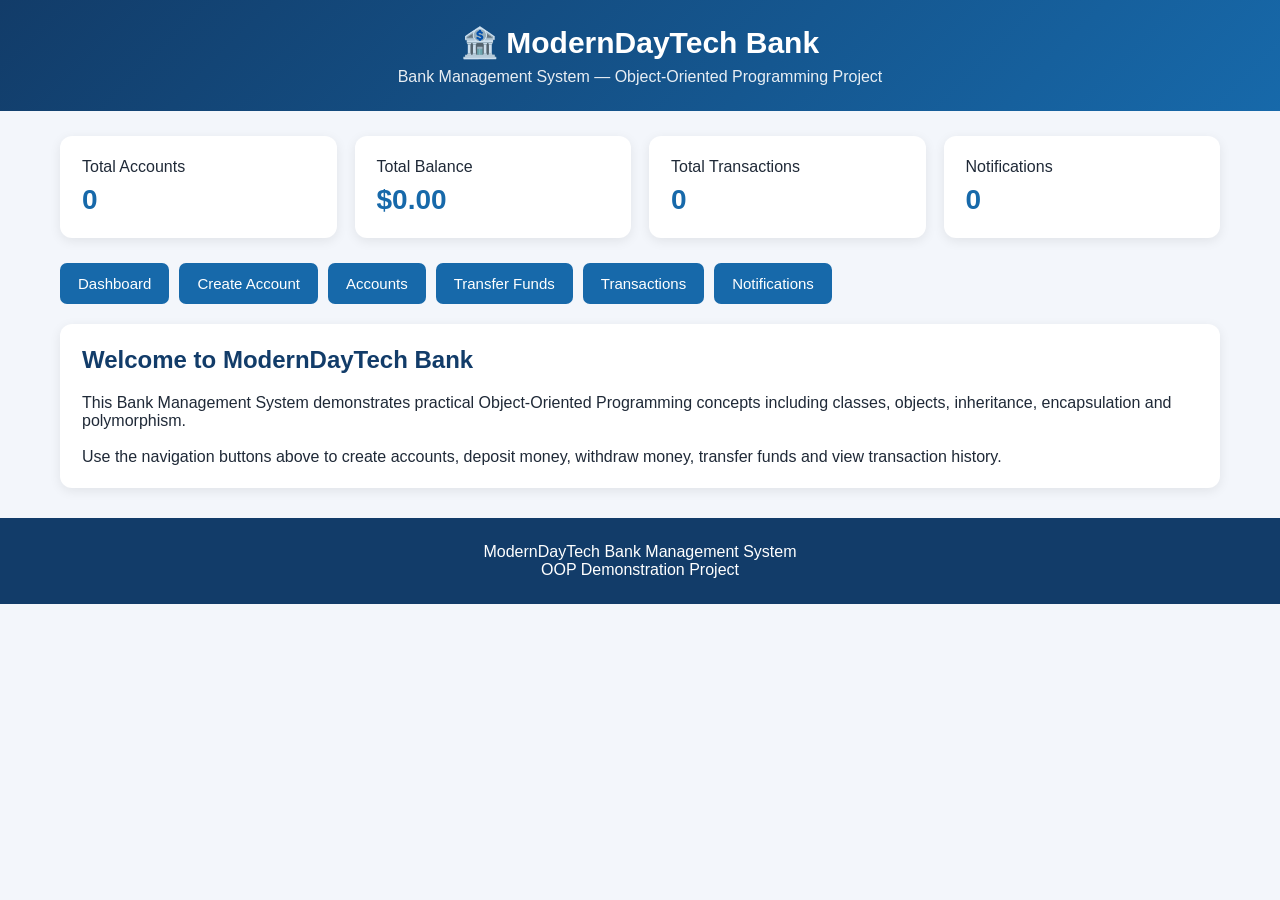
<file: index.html>
<!DOCTYPE html>
<html lang="en">
<head>
<meta charset="UTF-8">
<meta name="viewport" content="width=device-width, initial-scale=1.0">
<title>ModernDayTech Bank Management System</title>

<style>
* {
    box-sizing: border-box;
    margin: 0;
    padding: 0;
    font-family: Arial, sans-serif;
}

body {
    background: #f3f6fb;
    color: #1f2937;
}

header {
    background: linear-gradient(135deg, #123c69, #1769aa);
    color: white;
    padding: 25px;
    text-align: center;
}

header h1 {
    font-size: 30px;
}

header p {
    margin-top: 8px;
    opacity: .9;
}

.container {
    max-width: 1200px;
    margin: 25px auto;
    padding: 0 20px;
}

.dashboard {
    display: grid;
    grid-template-columns: repeat(4, 1fr);
    gap: 18px;
    margin-bottom: 25px;
}

.card {
    background: white;
    padding: 22px;
    border-radius: 12px;
    box-shadow: 0 3px 12px rgba(0,0,0,.08);
}

.stat {
    font-size: 28px;
    font-weight: bold;
    color: #1769aa;
    margin-top: 8px;
}

.nav {
    display: flex;
    gap: 10px;
    flex-wrap: wrap;
    margin-bottom: 20px;
}

button {
    border: none;
    background: #1769aa;
    color: white;
    padding: 12px 18px;
    border-radius: 7px;
    cursor: pointer;
    font-size: 15px;
}

button:hover {
    background: #0d4f85;
}

button.danger {
    background: #dc3545;
}

button.success {
    background: #198754;
}

button.warning {
    background: #f59e0b;
}

.section {
    display: none;
}

.section.active {
    display: block;
}

h2 {
    margin-bottom: 20px;
    color: #123c69;
}

form {
    display: grid;
    gap: 15px;
}

input, select {
    width: 100%;
    padding: 12px;
    border: 1px solid #ccd4df;
    border-radius: 7px;
    font-size: 15px;
}

label {
    font-weight: bold;
}

.account-grid {
    display: grid;
    grid-template-columns: repeat(3, 1fr);
    gap: 18px;
}

.account {
    border-left: 5px solid #1769aa;
}

.account h3 {
    color: #1769aa;
    margin-bottom: 10px;
}

.balance {
    font-size: 25px;
    font-weight: bold;
    margin: 12px 0;
    color: #198754;
}

.actions {
    display: flex;
    gap: 8px;
    flex-wrap: wrap;
}

table {
    width: 100%;
    border-collapse: collapse;
    background: white;
}

th, td {
    padding: 13px;
    border-bottom: 1px solid #ddd;
    text-align: left;
}

th {
    background: #123c69;
    color: white;
}

.notification {
    padding: 14px;
    margin-bottom: 10px;
    background: #e8f4ff;
    border-left: 4px solid #1769aa;
    border-radius: 5px;
}

.modal {
    display: none;
    position: fixed;
    inset: 0;
    background: rgba(0,0,0,.55);
    justify-content: center;
    align-items: center;
    padding: 20px;
}

.modal.show {
    display: flex;
}

.modal-content {
    background: white;
    padding: 25px;
    border-radius: 12px;
    width: 100%;
    max-width: 500px;
}

.close {
    float: right;
    cursor: pointer;
    font-size: 25px;
}

.message {
    padding: 12px;
    margin-bottom: 15px;
    border-radius: 6px;
    display: none;
}

.message.success {
    display: block;
    background: #d1e7dd;
    color: #0f5132;
}

.message.error {
    display: block;
    background: #f8d7da;
    color: #842029;
}

footer {
    text-align: center;
    padding: 25px;
    margin-top: 30px;
    background: #123c69;
    color: white;
}

@media(max-width: 800px) {
    .dashboard,
    .account-grid {
        grid-template-columns: 1fr;
    }
}
</style>
</head>

<body>

<header>
    <h1>🏦 ModernDayTech Bank</h1>
    <p>Bank Management System — Object-Oriented Programming Project</p>
</header>

<div class="container">

    <div class="dashboard">
        <div class="card">
            <div>Total Accounts</div>
            <div class="stat" id="totalAccounts">0</div>
        </div>

        <div class="card">
            <div>Total Balance</div>
            <div class="stat" id="totalBalance">$0.00</div>
        </div>

        <div class="card">
            <div>Total Transactions</div>
            <div class="stat" id="totalTransactions">0</div>
        </div>

        <div class="card">
            <div>Notifications</div>
            <div class="stat" id="notificationCount">0</div>
        </div>
    </div>

    <div class="nav">
        <button onclick="showSection('home')">Dashboard</button>
        <button onclick="showSection('create')">Create Account</button>
        <button onclick="showSection('accounts')">Accounts</button>
        <button onclick="showSection('transfer')">Transfer Funds</button>
        <button onclick="showSection('transactions')">Transactions</button>
        <button onclick="showSection('notifications')">Notifications</button>
    </div>

    <div id="message" class="message"></div>

    <!-- DASHBOARD -->
    <section id="home" class="section active">
        <div class="card">
            <h2>Welcome to ModernDayTech Bank</h2>
            <p>
                This Bank Management System demonstrates practical
                Object-Oriented Programming concepts including classes,
                objects, inheritance, encapsulation and polymorphism.
            </p>
            <br>
            <p>
                Use the navigation buttons above to create accounts,
                deposit money, withdraw money, transfer funds and view
                transaction history.
            </p>
        </div>
    </section>

    <!-- CREATE ACCOUNT -->
    <section id="create" class="section">
        <div class="card">
            <h2>Create New Account</h2>

            <form id="createForm">
                <div>
                    <label>Customer Name</label>
                    <input id="customerName" type="text"
                           placeholder="Enter customer name" required>
                </div>

                <div>
                    <label>Email</label>
                    <input id="customerEmail" type="email"
                           placeholder="Enter email address" required>
                </div>

                <div>
                    <label>Account Type</label>
                    <select id="accountType">
                        <option value="Savings">Savings Account</option>
                        <option value="Current">Current Account</option>
                        <option value="Business">Business Account</option>
                    </select>
                </div>

                <div>
                    <label>Initial Deposit</label>
                    <input id="initialDeposit" type="number"
                           min="0" step="0.01" value="0">
                </div>

                <button type="submit">Create Account</button>
            </form>
        </div>
    </section>

    <!-- ACCOUNTS -->
    <section id="accounts" class="section">
        <h2>Customer Accounts</h2>
        <div id="accountList" class="account-grid"></div>
    </section>

    <!-- TRANSFER -->
    <section id="transfer" class="section">
        <div class="card">
            <h2>Transfer Funds</h2>

            <form id="transferForm">

                <div>
                    <label>From Account</label>
                    <select id="fromAccount" required></select>
                </div>

                <div>
                    <label>To Account</label>
                    <select id="toAccount" required></select>
                </div>

                <div>
                    <label>Amount</label>
                    <input id="transferAmount"
                           type="number"
                           min="0.01"
                           step="0.01"
                           required>
                </div>

                <button type="submit">Transfer Money</button>
            </form>
        </div>
    </section>

    <!-- TRANSACTIONS -->
    <section id="transactions" class="section">
        <div class="card">
            <h2>Transaction History</h2>

            <div style="overflow-x:auto">
                <table>
                    <thead>
                        <tr>
                            <th>Date</th>
                            <th>Account</th>
                            <th>Type</th>
                            <th>Amount</th>
                            <th>Description</th>
                        </tr>
                    </thead>
                    <tbody id="transactionList"></tbody>
                </table>
            </div>
        </div>
    </section>

    <!-- NOTIFICATIONS -->
    <section id="notifications" class="section">
        <div class="card">
            <h2>Notifications</h2>
            <div id="notificationList"></div>
        </div>
    </section>

</div>

<footer>
    <p>ModernDayTech Bank Management System</p>
    <p>OOP Demonstration Project</p>
</footer>

<!-- MODAL -->
<div id="modal" class="modal">
    <div class="modal-content">
        <span class="close" onclick="closeModal()">×</span>
        <h2 id="modalTitle">Transaction</h2>

        <form id="transactionForm">
            <input type="hidden" id="transactionAccount">

            <label>Amount</label>
            <input id="transactionAmount"
                   type="number"
                   min="0.01"
                   step="0.01"
                   required>

            <br>

            <button type="submit">Confirm</button>
        </form>
    </div>
</div>

<script>

/* ============================================================
   OBJECT-ORIENTED BANK MANAGEMENT SYSTEM
   ============================================================ */

/*
    Base Account class
*/
class BankAccount {

    constructor(name, email, type, initialDeposit = 0) {

        this.accountNumber =
            "AC" + Math.floor(100000 + Math.random() * 900000);

        this.customerName = name;
        this.email = email;
        this.type = type;
        this.balance = Number(initialDeposit);
        this.transactions = [];
    }

    deposit(amount) {

        amount = Number(amount);

        if (amount <= 0) {
            throw new Error("Deposit amount must be greater than zero.");
        }

        this.balance += amount;

        this.addTransaction(
            "Deposit",
            amount,
            "Money deposited"
        );
    }

    withdraw(amount) {

        amount = Number(amount);

        if (amount <= 0) {
            throw new Error("Withdrawal amount must be greater than zero.");
        }

        if (amount > this.balance) {
            throw new Error("Insufficient funds.");
        }

        this.balance -= amount;

        this.addTransaction(
            "Withdrawal",
            amount,
            "Money withdrawn"
        );
    }

    addTransaction(type, amount, description) {

        this.transactions.push({
            date: new Date().toLocaleString(),
            account: this.accountNumber,
            type: type,
            amount: Number(amount),
            description: description
        });
    }
}


/*
    Savings Account inherits from BankAccount
*/
class SavingsAccount extends BankAccount {

    constructor(name, email, initialDeposit) {

        super(
            name,
            email,
            "Savings",
            initialDeposit
        );

        this.interestRate = 3.5;
    }

    getAccountDescription() {

        return "Savings account with interest rate of "
             + this.interestRate + "%";
    }
}


/*
    Current Account inherits from BankAccount
*/
class CurrentAccount extends BankAccount {

    constructor(name, email, initialDeposit) {

        super(
            name,
            email,
            "Current",
            initialDeposit
        );

        this.overdraftLimit = 500;
    }

    getAccountDescription() {

        return "Current account with overdraft limit of $"
             + this.overdraftLimit;
    }
}


/*
    Business Account inherits from BankAccount
*/
class BusinessAccount extends BankAccount {

    constructor(name, email, initialDeposit) {

        super(
            name,
            email,
            "Business",
            initialDeposit
        );

        this.transactionFee = 2;
    }

    getAccountDescription() {

        return "Business account with transaction fee of $"
             + this.transactionFee;
    }
}


/*
    Bank class
*/
class Bank {

    constructor() {

        this.accounts = [];
        this.notifications = [];

        this.load();
    }

    createAccount(name, email, type, deposit) {

        let account;

        if (type === "Savings") {

            account = new SavingsAccount(
                name,
                email,
                deposit
            );

        } else if (type === "Current") {

            account = new CurrentAccount(
                name,
                email,
                deposit
            );

        } else {

            account = new BusinessAccount(
                name,
                email,
                deposit
            );
        }

        if (deposit > 0) {

            account.addTransaction(
                "Deposit",
                deposit,
                "Initial deposit"
            );
        }

        this.accounts.push(account);

        this.notify(
            "New " + type +
            " account created for " + name
        );

        this.save();

        return account;
    }

    findAccount(number) {

        return this.accounts.find(
            account => account.accountNumber === number
        );
    }

    transfer(fromNumber, toNumber, amount) {

        const from = this.findAccount(fromNumber);
        const to = this.findAccount(toNumber);

        if (!from || !to) {
            throw new Error("Account not found.");
        }

        if (fromNumber === toNumber) {
            throw new Error(
                "You cannot transfer money to the same account."
            );
        }

        amount = Number(amount);

        if (amount <= 0) {
            throw new Error("Transfer amount must be greater than zero.");
        }

        if (amount > from.balance) {
            throw new Error("Insufficient funds.");
        }

        from.balance -= amount;
        to.balance += amount;

        from.addTransaction(
            "Transfer",
            amount,
            "Transfer sent to " + to.accountNumber
        );

        to.addTransaction(
            "Transfer",
            amount,
            "Transfer received from " + from.accountNumber
        );

        this.notify(
            "$" + amount.toFixed(2) +
            " transferred from " +
            from.accountNumber +
            " to " +
            to.accountNumber
        );

        this.save();
    }

    notify(message) {

        this.notifications.unshift({
            message: message,
            date: new Date().toLocaleString()
        });

        this.save();
    }

    save() {

        localStorage.setItem(
            "modernDayTechBank",
            JSON.stringify({
                accounts: this.accounts,
                notifications: this.notifications
            })
        );
    }

    load() {

        const data =
            localStorage.getItem("modernDayTechBank");

        if (!data) return;

        try {

            const saved = JSON.parse(data);

            this.accounts = saved.accounts || [];
            this.notifications = saved.notifications || [];

        } catch (error) {

            console.log("No previous bank data found.");
        }
    }
}


/* Create bank object */

const bank = new Bank();

let selectedAccount = null;
let selectedTransaction = null;


/* ============================================================
   UI FUNCTIONS
   ============================================================ */

function showSection(id) {

    document
        .querySelectorAll(".section")
        .forEach(section => {
            section.classList.remove("active");
        });

    document
        .getElementById(id)
        .classList.add("active");

    updateUI();
}


function showMessage(text, type = "success") {

    const message =
        document.getElementById("message");

    message.textContent = text;

    message.className =
        "message " + type;

    setTimeout(() => {

        message.className = "message";

    }, 4000);
}


/* ============================================================
   CREATE ACCOUNT
   ============================================================ */

document
    .getElementById("createForm")
    .addEventListener("submit", function(e) {

        e.preventDefault();

        const name =
            document.getElementById("customerName").value.trim();

        const email =
            document.getElementById("customerEmail").value.trim();

        const type =
            document.getElementById("accountType").value;

        const deposit =
            Number(
                document.getElementById("initialDeposit").value
            );

        try {

            const account =
                bank.createAccount(
                    name,
                    email,
                    type,
                    deposit
                );

            showMessage(
                "Account created successfully! Account number: "
                + account.accountNumber
            );

            this.reset();

            updateUI();

            showSection("accounts");

        } catch (error) {

            showMessage(
                error.message,
                "error"
            );
        }
    });


/* ============================================================
   ACCOUNT DISPLAY
   ============================================================ */

function displayAccounts() {

    const list =
        document.getElementById("accountList");

    list.innerHTML = "";

    if (bank.accounts.length === 0) {

        list.innerHTML =
            '<div class="card"><p>No accounts have been created yet.</p></div>';

        return;
    }

    bank.accounts.forEach(account => {

        const div =
            document.createElement("div");

        div.className =
            "card account";

        div.innerHTML = `

            <h3>${account.type} Account</h3>

            <p><strong>Customer:</strong>
                ${account.customerName}
            </p>

            <p><strong>Email:</strong>
                ${account.email}
            </p>

            <p><strong>Account No:</strong>
                ${account.accountNumber}
            </p>

            <div class="balance">
                $${Number(account.balance).toFixed(2)}
            </div>

            <div class="actions">

                <button
                    class="success"
                    onclick="openTransaction('${account.accountNumber}', 'deposit')">
                    Deposit
                </button>

                <button
                    class="warning"
                    onclick="openTransaction('${account.accountNumber}', 'withdraw')">
                    Withdraw
                </button>

            </div>
        `;

        list.appendChild(div);
    });
}


/* ============================================================
   DEPOSIT / WITHDRAW
   ============================================================ */

function openTransaction(accountNumber, type) {

    selectedAccount = accountNumber;
    selectedTransaction = type;

    const account =
        bank.findAccount(accountNumber);

    document.getElementById("modalTitle").textContent =
        type === "deposit"
        ? "Deposit Money"
        : "Withdraw Money";

    document.getElementById("transactionAccount").value =
        accountNumber;

    document.getElementById("transactionAmount").value = "";

    document.getElementById("modal").classList.add("show");
}


function closeModal() {

    document
        .getElementById("modal")
        .classList.remove("show");
}


document
    .getElementById("transactionForm")
    .addEventListener("submit", function(e) {

        e.preventDefault();

        const amount =
            Number(
                document.getElementById("transactionAmount").value
            );

        const account =
            bank.findAccount(selectedAccount);

        try {

            if (selectedTransaction === "deposit") {

                account.deposit(amount);

                bank.notify(
                    "$" + amount.toFixed(2) +
                    " deposited into " +
                    account.accountNumber
                );

            } else {

                account.withdraw(amount);

                bank.notify(
                    "$" + amount.toFixed(2) +
                    " withdrawn from " +
                    account.accountNumber
                );
            }

            bank.save();

            closeModal();

            showMessage(
                "Transaction completed successfully."
            );

            updateUI();

        } catch (error) {

            showMessage(
                error.message,
                "error"
            );
        }
    });


/* ============================================================
   TRANSFER
   ============================================================ */

document
    .getElementById("transferForm")
    .addEventListener("submit", function(e) {

        e.preventDefault();

        const from =
            document.getElementById("fromAccount").value;

        const to =
            document.getElementById("toAccount").value;

        const amount =
            Number(
                document.getElementById("transferAmount").value
            );

        try {

            bank.transfer(
                from,
                to,
                amount
            );

            showMessage(
                "Funds transferred successfully."
            );

            this.reset();

            updateUI();

        } catch (error) {

            showMessage(
                error.message,
                "error"
            );
        }
    });


/* ============================================================
   TRANSFER ACCOUNT DROPDOWNS
   ============================================================ */

function updateTransferAccounts() {

    const from =
        document.getElementById("fromAccount");

    const to =
        document.getElementById("toAccount");

    from.innerHTML =
        '<option value="">Select account</option>';

    to.innerHTML =
        '<option value="">Select account</option>';

    bank.accounts.forEach(account => {

        const text =
            account.accountNumber +
            " — " +
            account.customerName +
            " ($" +
            Number(account.balance).toFixed(2) +
            ")";

        from.innerHTML +=
            `<option value="${account.accountNumber}">
                ${text}
            </option>`;

        to.innerHTML +=
            `<option value="${account.accountNumber}">
                ${text}
            </option>`;
    });
}


/* ============================================================
   TRANSACTION HISTORY
   ============================================================ */

function displayTransactions() {

    const list =
        document.getElementById("transactionList");

    list.innerHTML = "";

    let transactions = [];

    bank.accounts.forEach(account => {

        transactions =
            transactions.concat(
                account.transactions || []
            );
    });

    transactions.reverse();

    transactions.forEach(transaction => {

        const row =
            document.createElement("tr");

        row.innerHTML = `

            <td>${transaction.date}</td>

            <td>${transaction.account}</td>

            <td>${transaction.type}</td>

            <td>$${Number(transaction.amount).toFixed(2)}</td>

            <td>${transaction.description}</td>
        `;

        list.appendChild(row);
    });

    if (transactions.length === 0) {

        list.innerHTML =
            '<tr><td colspan="5">No transactions yet.</td></tr>';
    }
}


/* ============================================================
   NOTIFICATIONS
   ============================================================ */

function displayNotifications() {

    const list =
        document.getElementById("notificationList");

    list.innerHTML = "";

    if (bank.notifications.length === 0) {

        list.innerHTML =
            "<p>No notifications yet.</p>";

        return;
    }

    bank.notifications.forEach(notification => {

        const div =
            document.createElement("div");

        div.className =
            "notification";

        div.innerHTML = `

            <strong>${notification.message}</strong>
            <br>
            <small>${notification.date}</small>
        `;

        list.appendChild(div);
    });
}


/* ============================================================
   DASHBOARD STATISTICS
   ============================================================ */

function updateDashboard() {

    document.getElementById("totalAccounts")
        .textContent = bank.accounts.length;

    const total =
        bank.accounts.reduce(
            (sum, account) =>
                sum + Number(account.balance),
            0
        );

    document.getElementById("totalBalance")
        .textContent =
        "$" + total.toFixed(2);

    let transactionCount = 0;

    bank.accounts.forEach(account => {

        transactionCount +=
            (account.transactions || []).length;
    });

    document.getElementById("totalTransactions")
        .textContent = transactionCount;

    document.getElementById("notificationCount")
        .textContent =
        bank.notifications.length;
}


/* ============================================================
   UPDATE EVERYTHING
   ============================================================ */

function updateUI() {

    displayAccounts();
    updateTransferAccounts();
    displayTransactions();
    displayNotifications();
    updateDashboard();
}


/* Initial display */

updateUI();

</script>

</body>
</html>
</file>
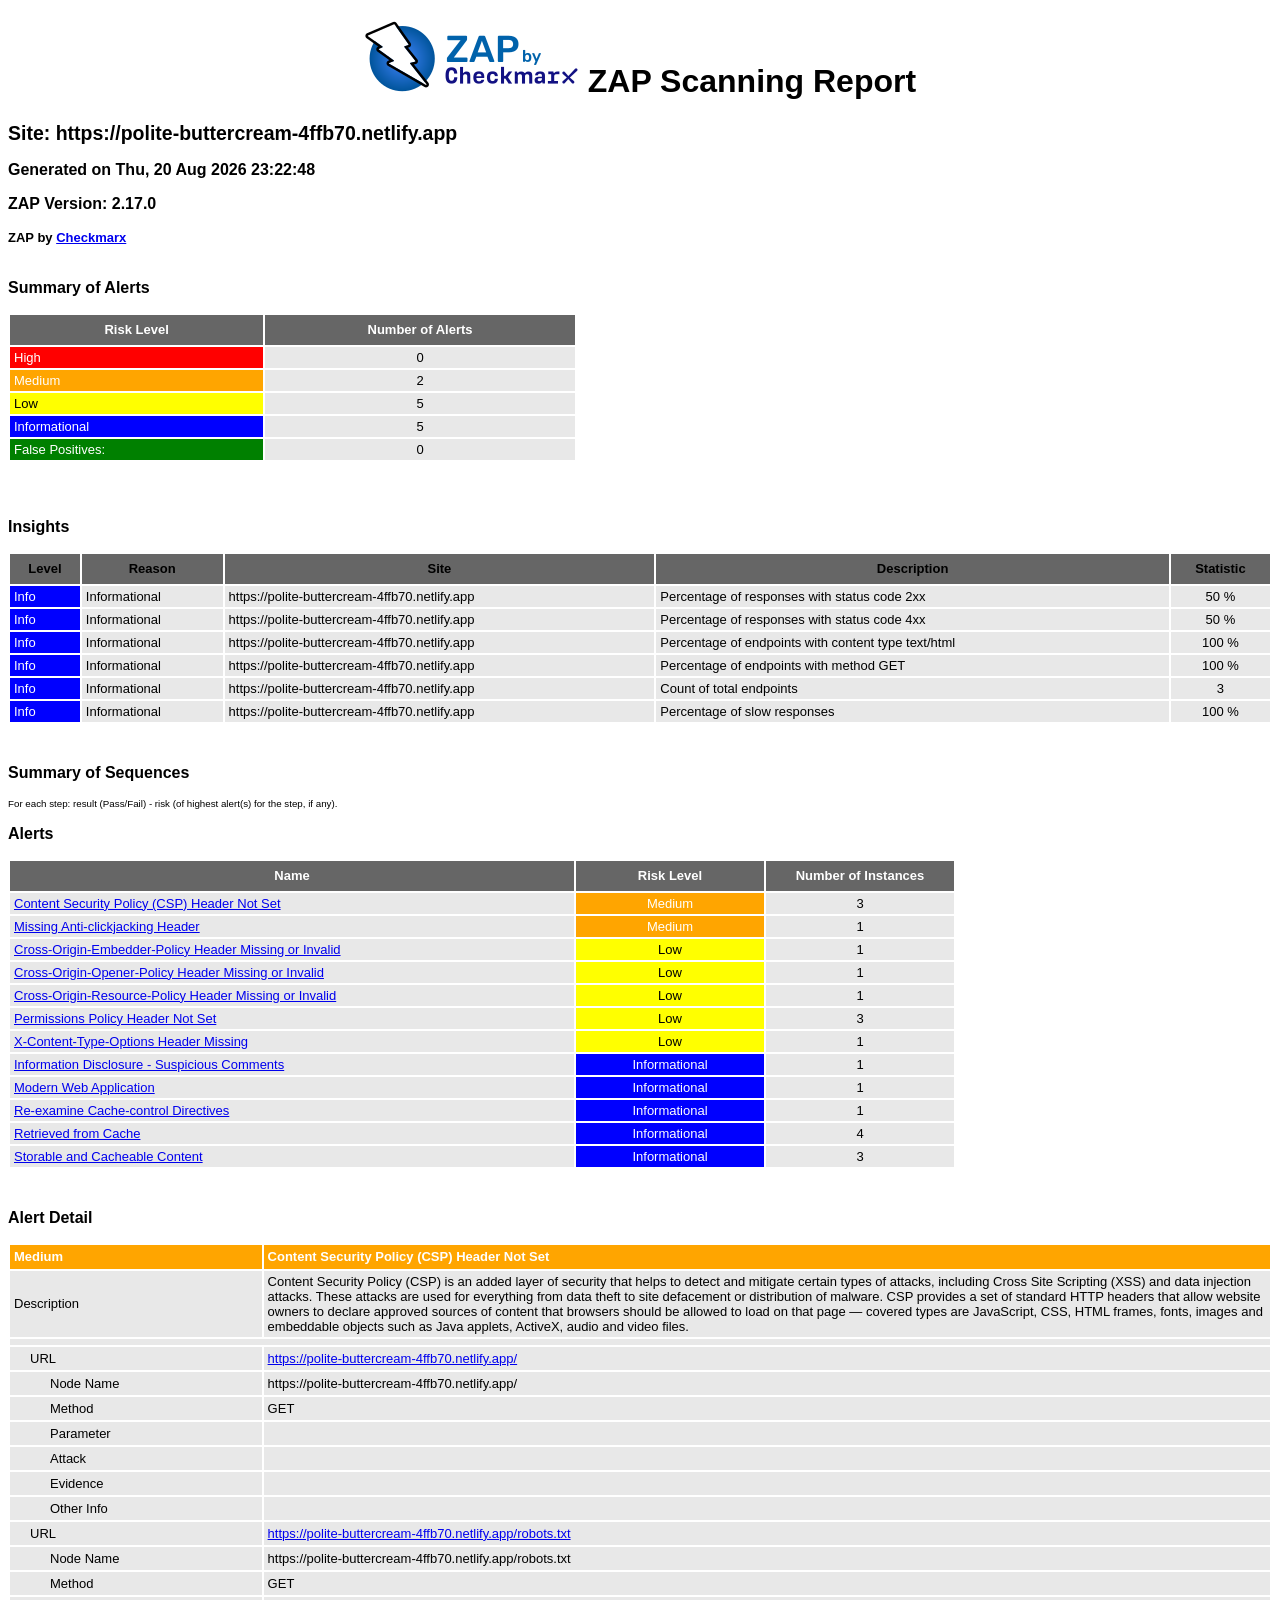
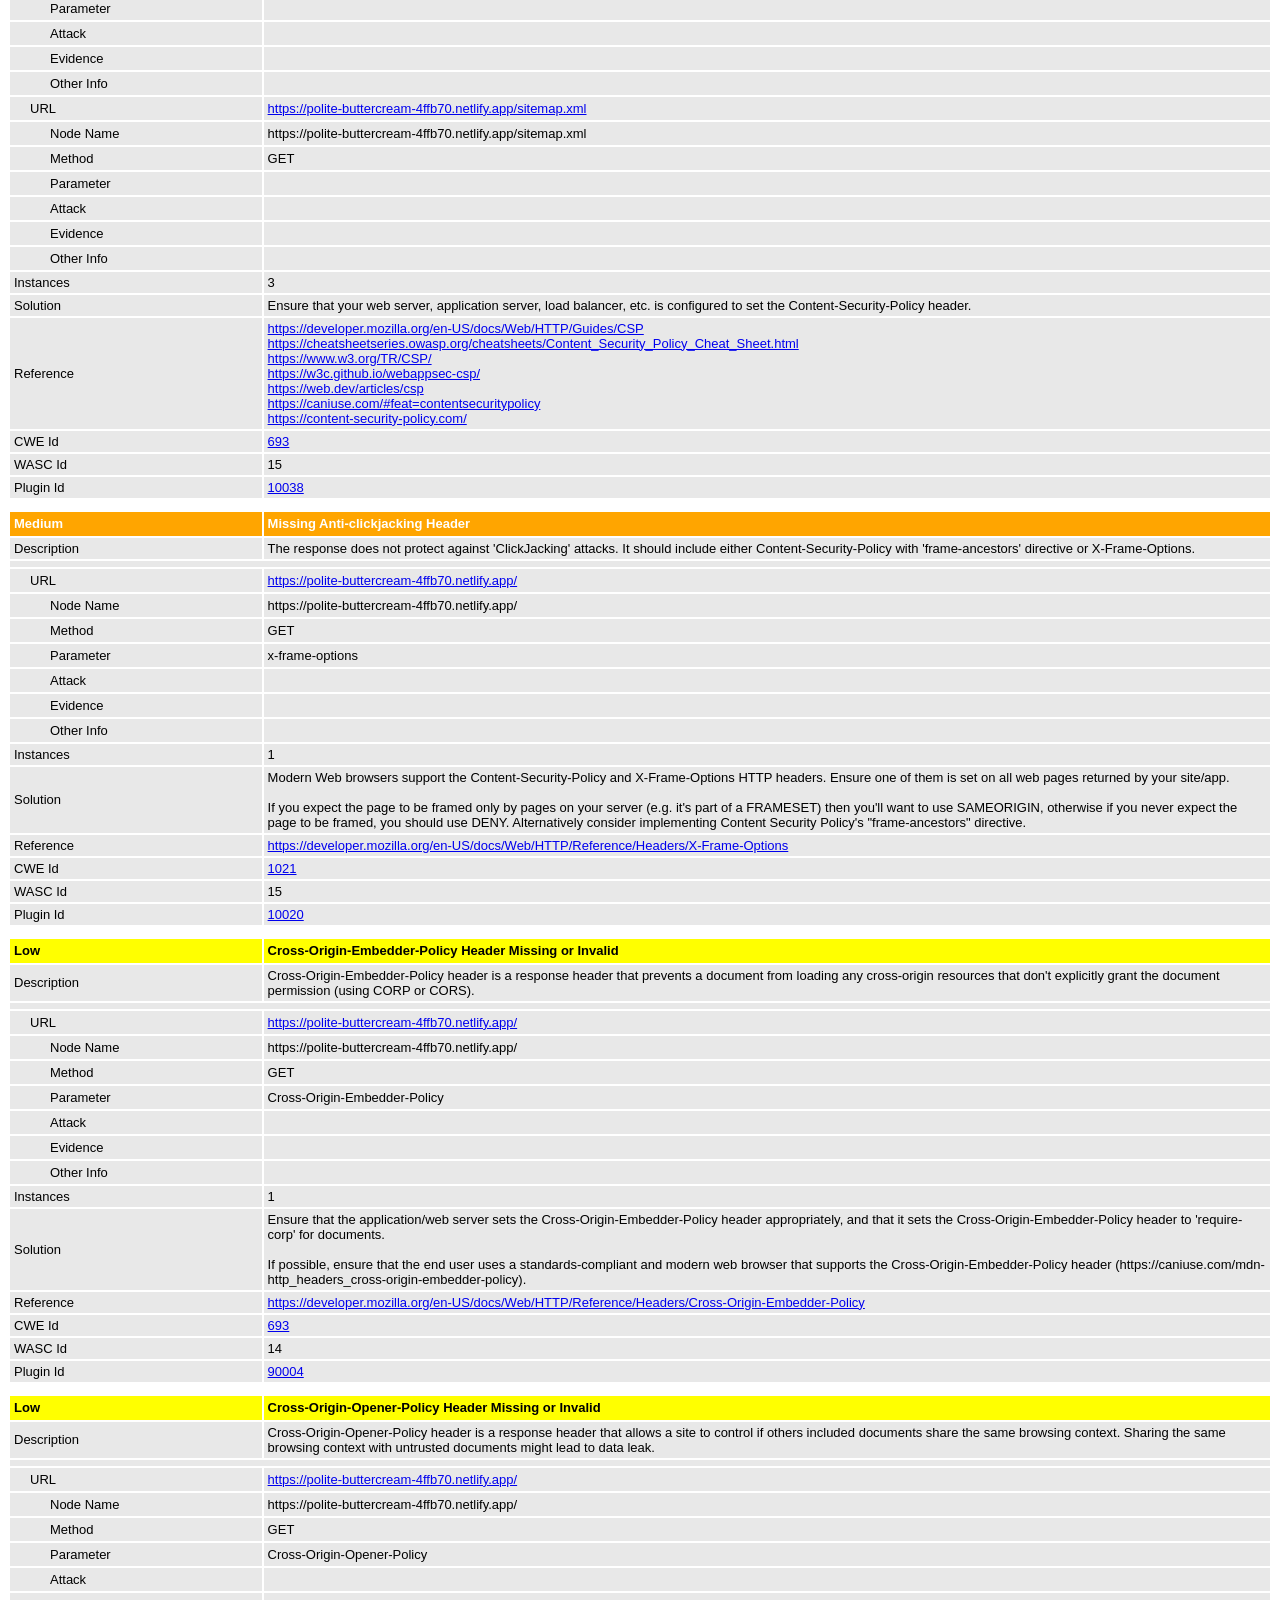
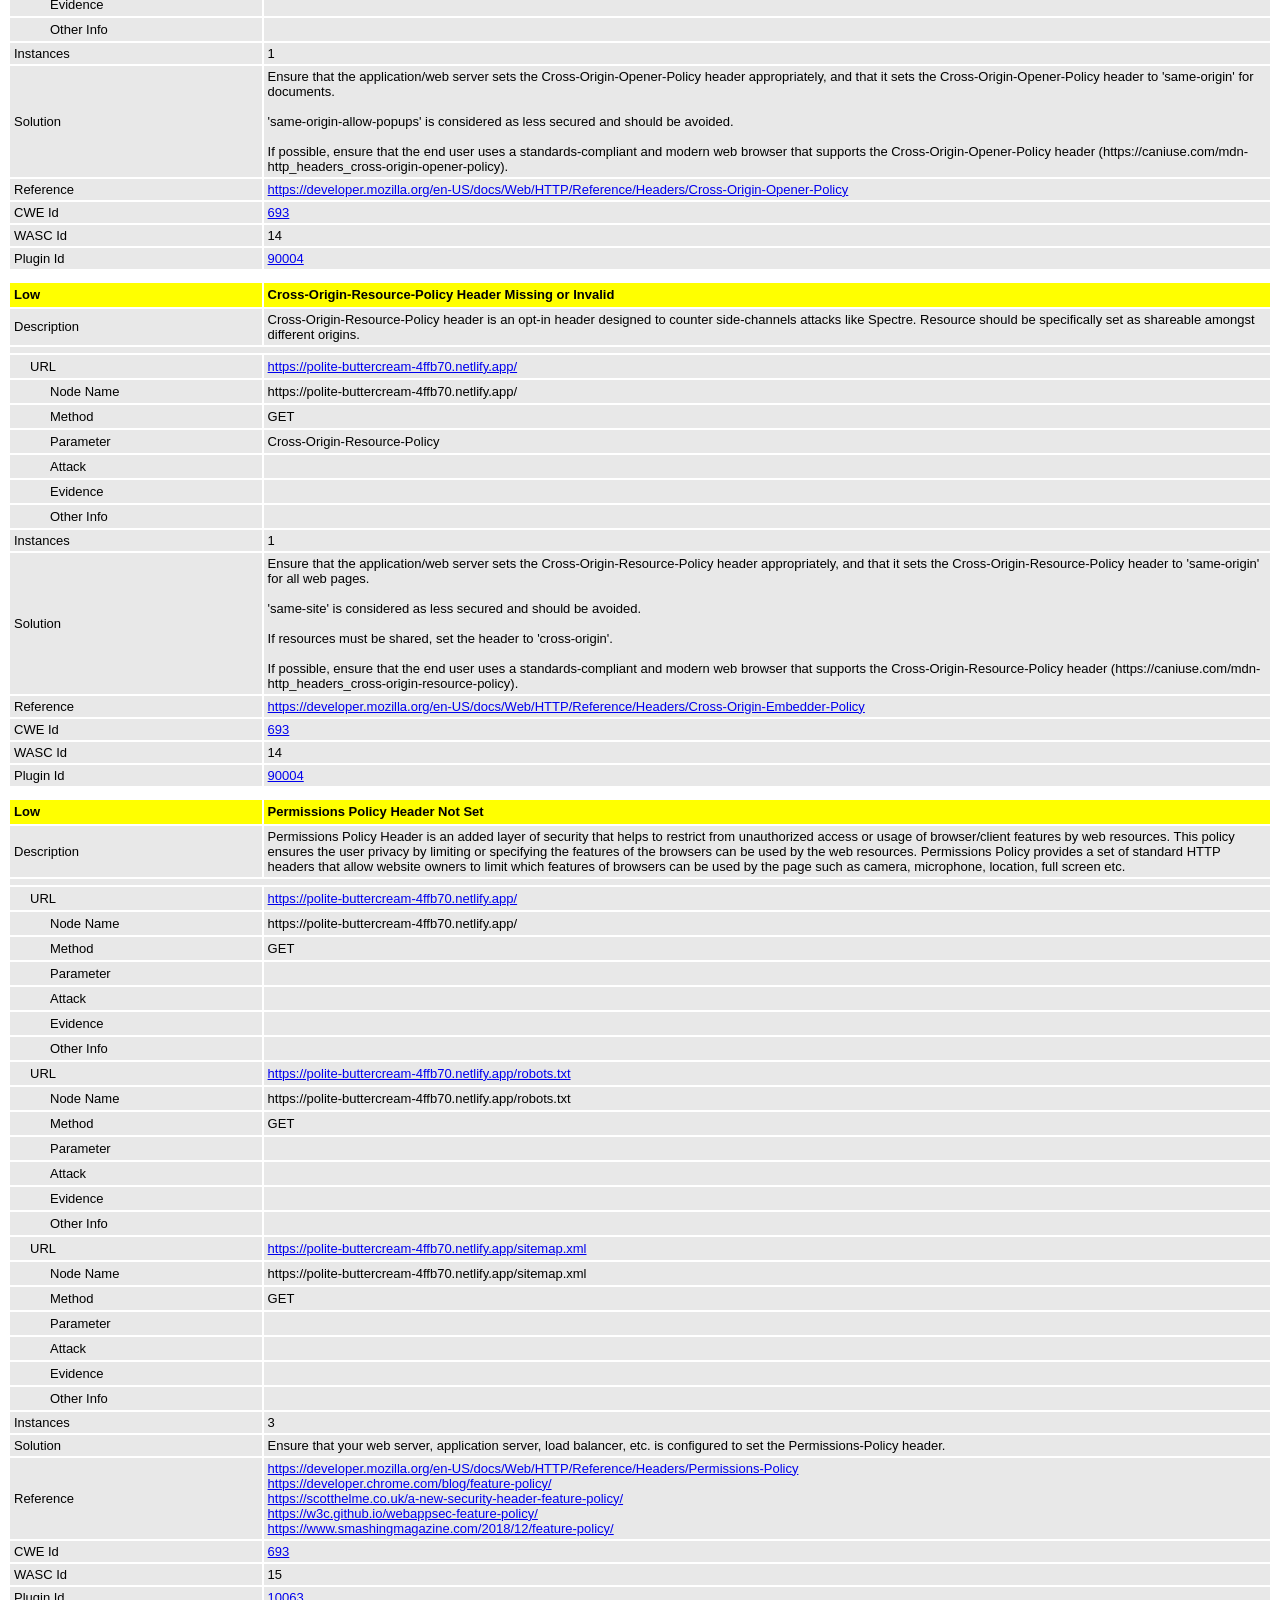
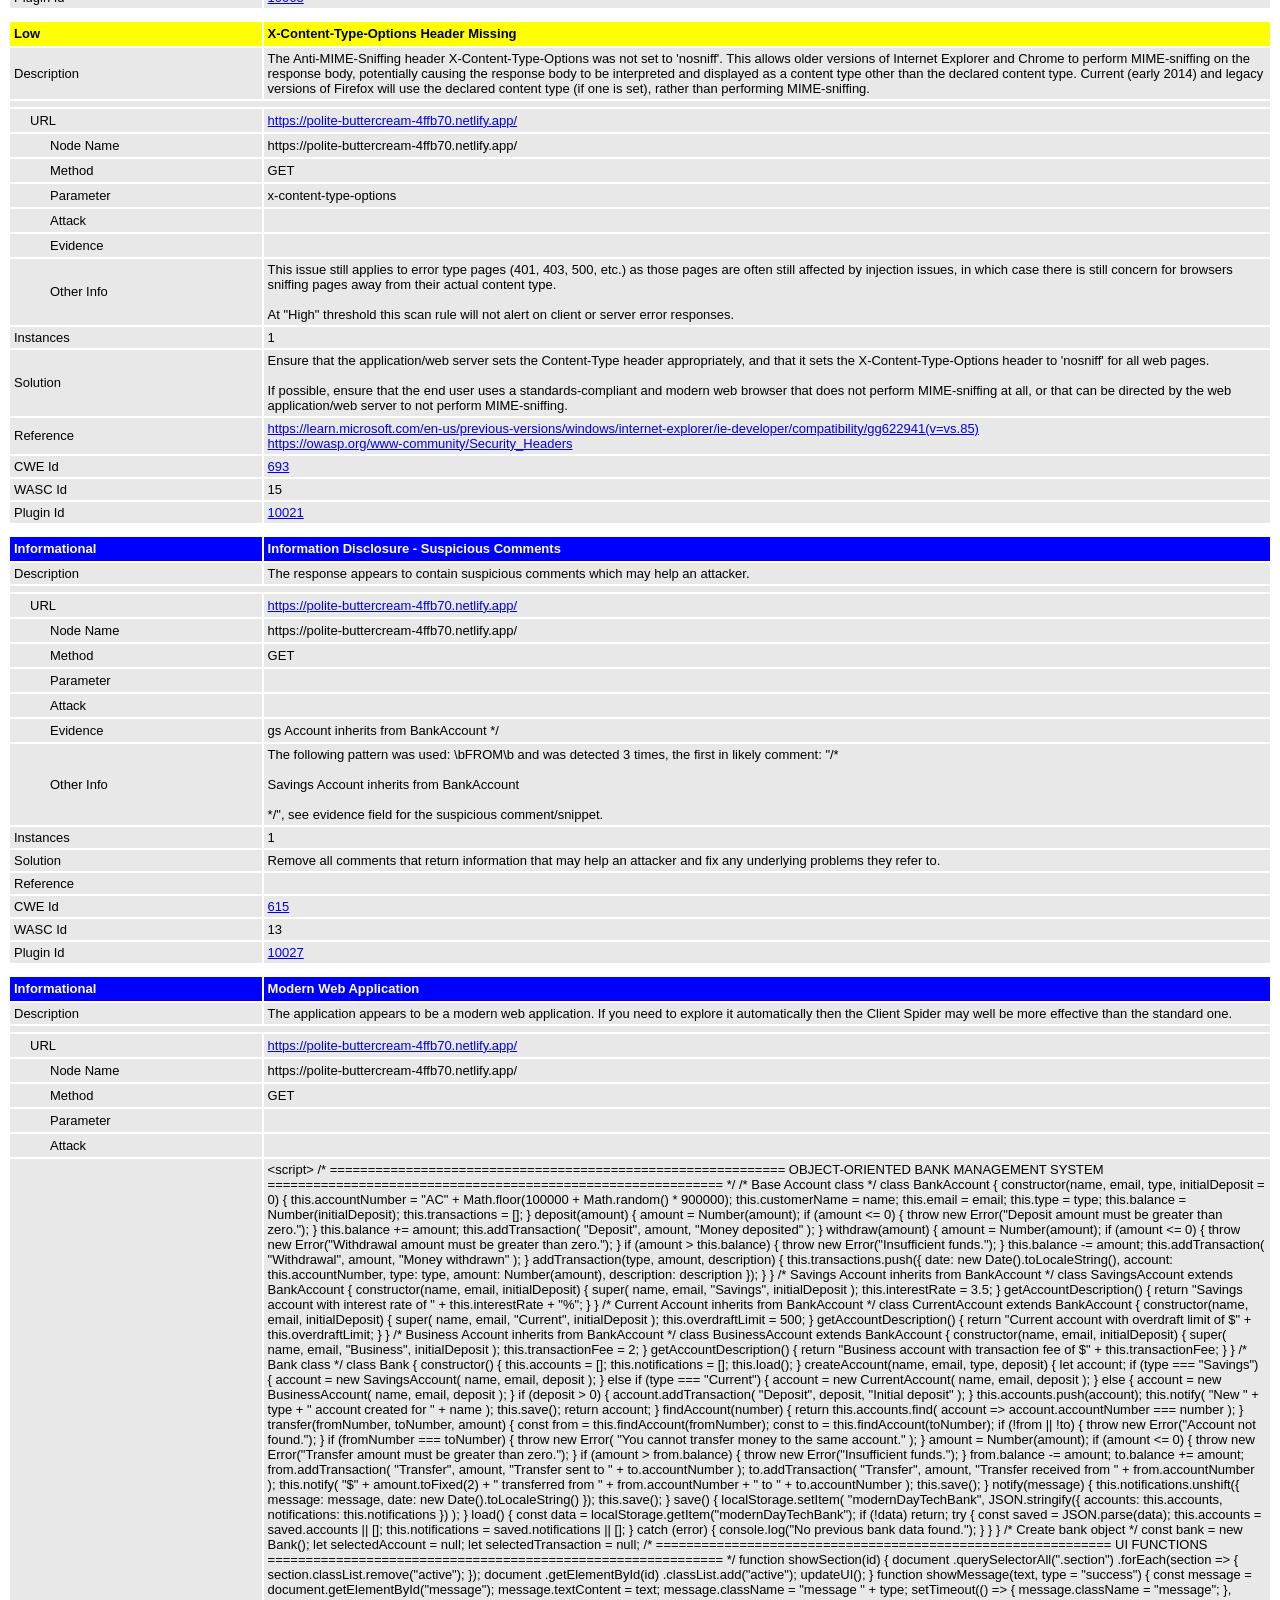
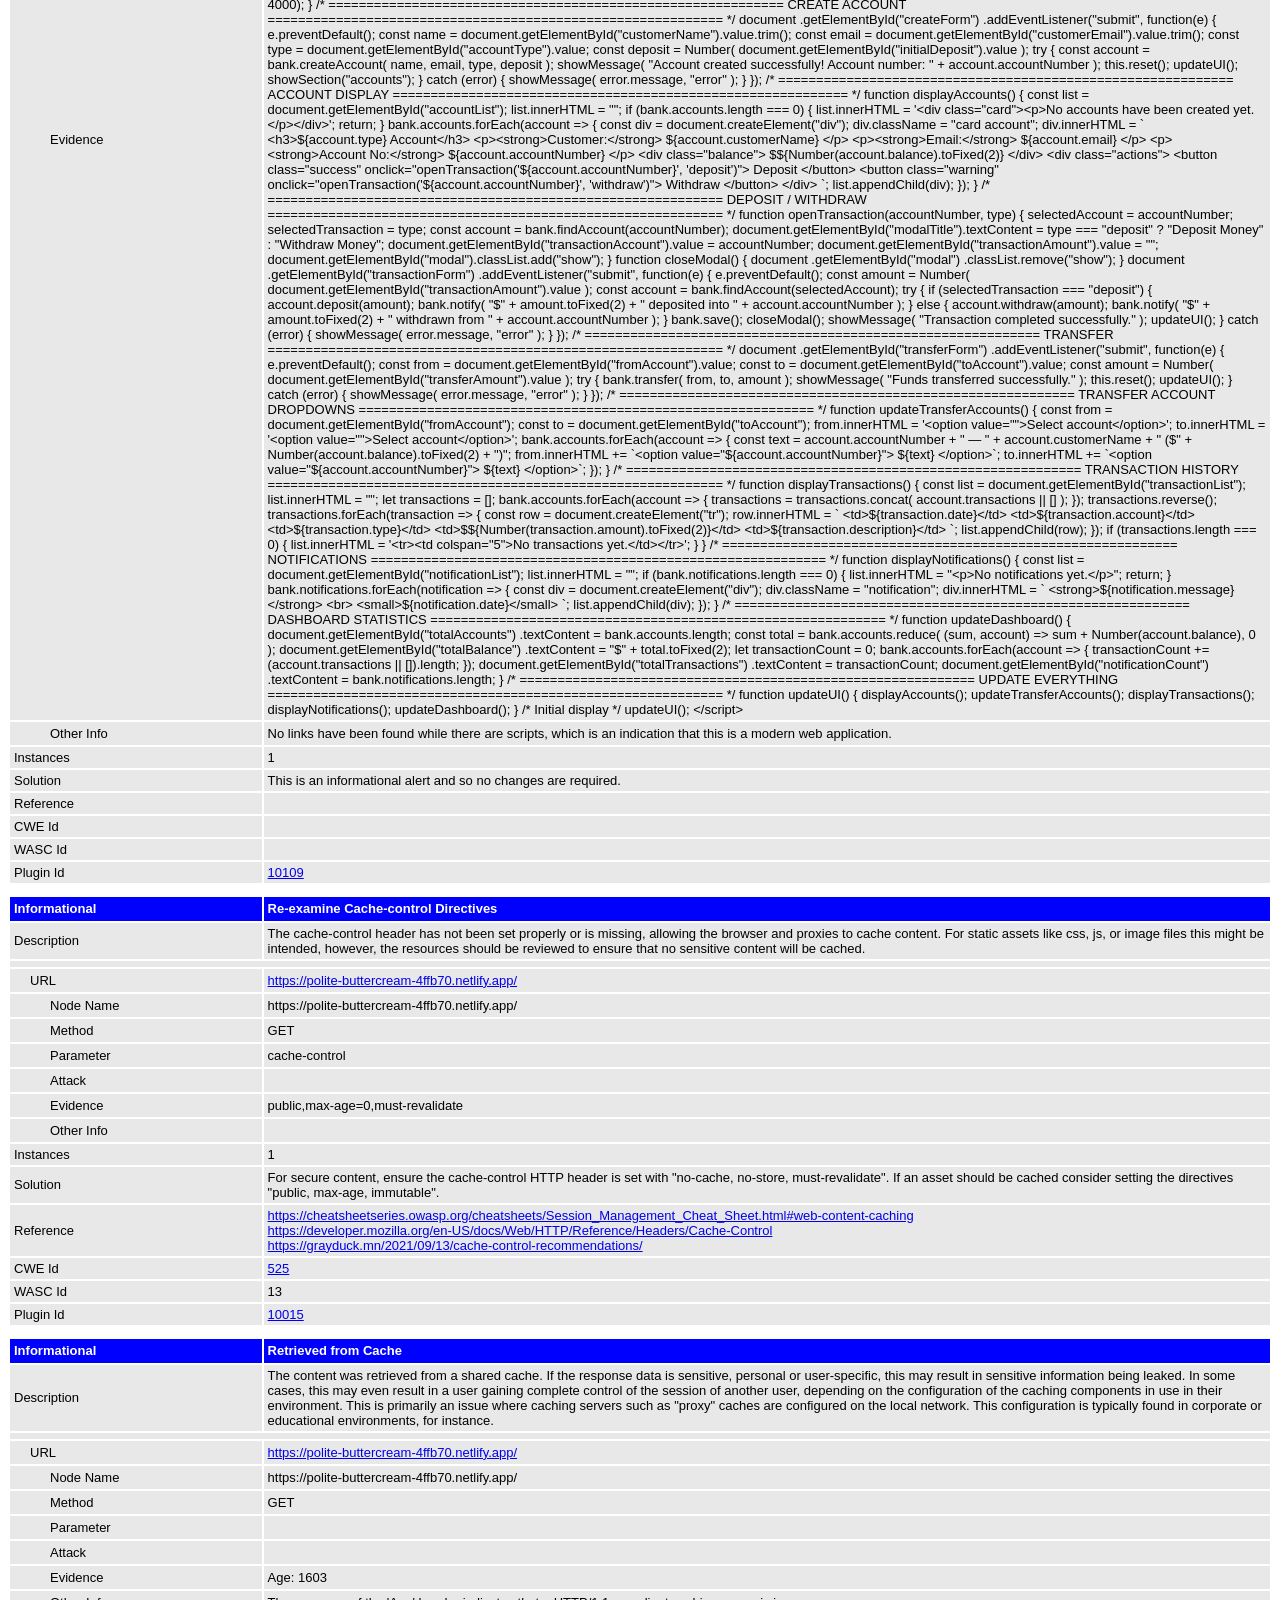
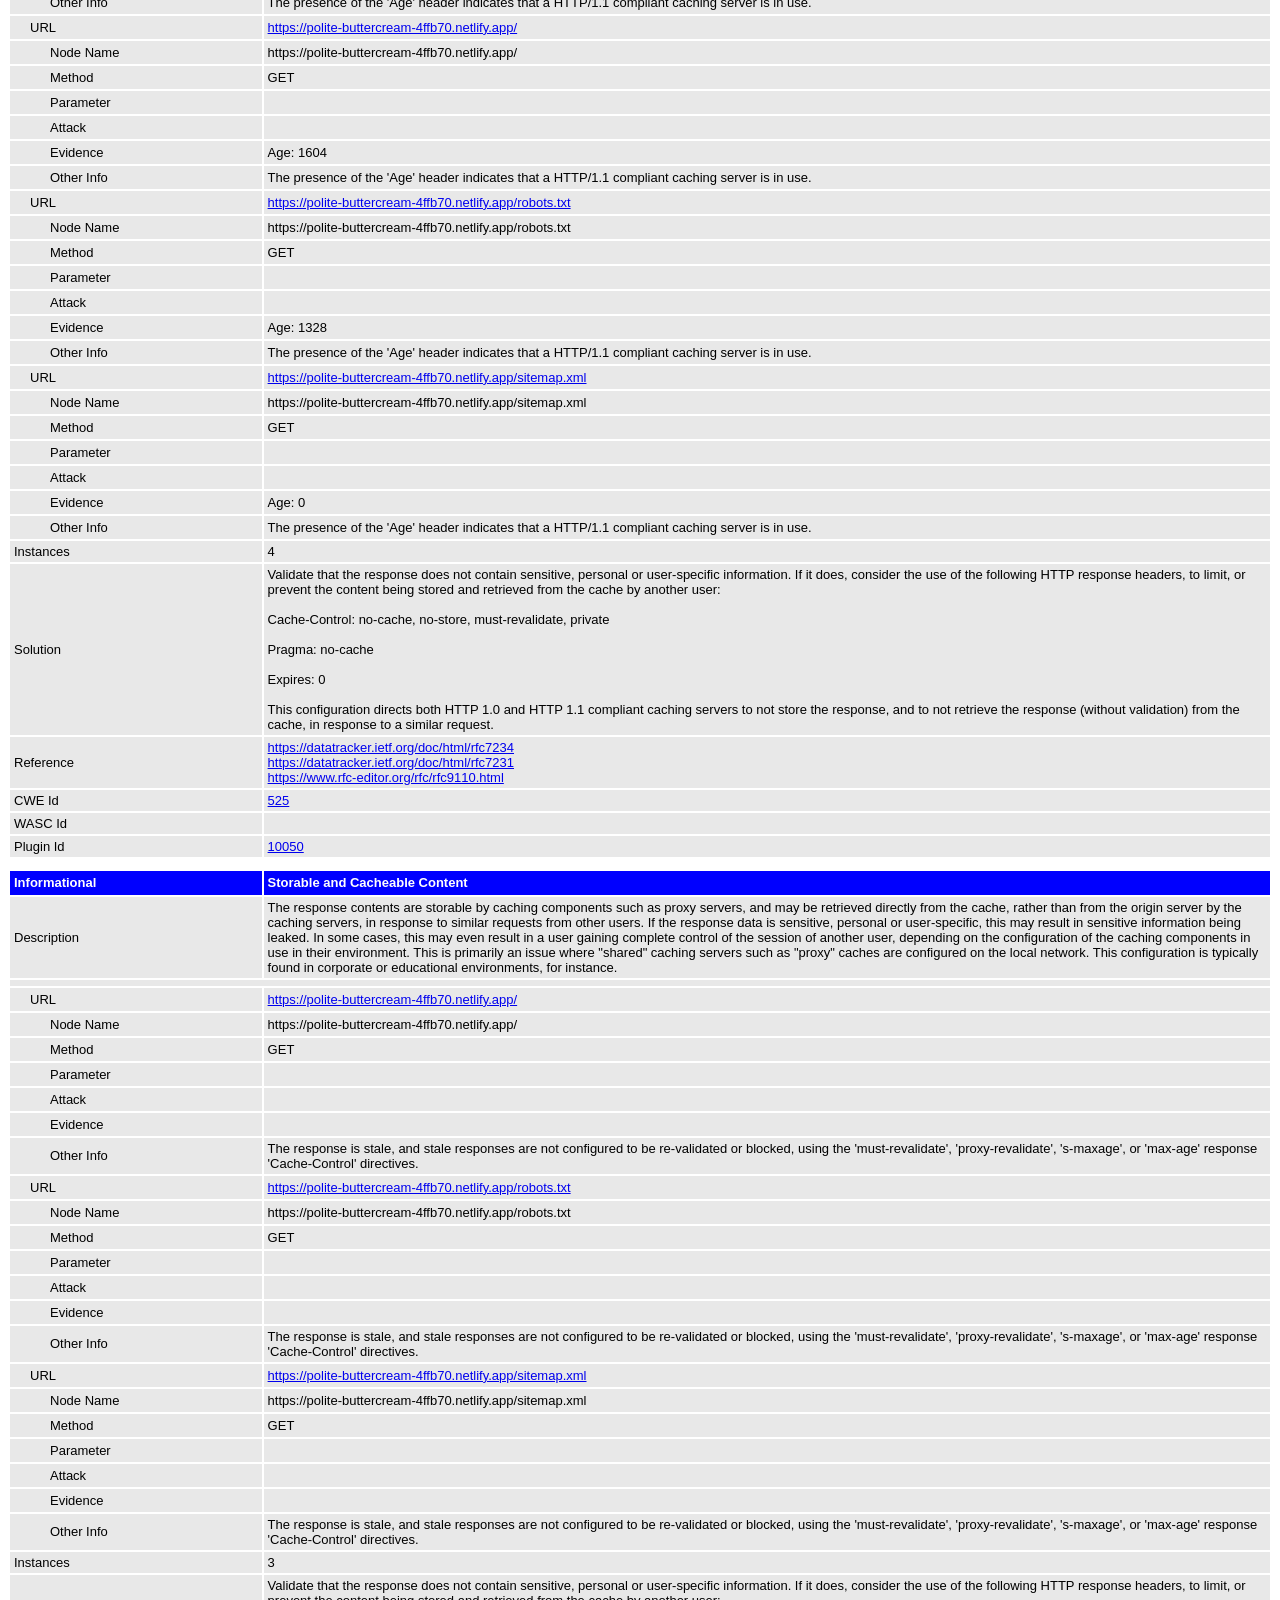
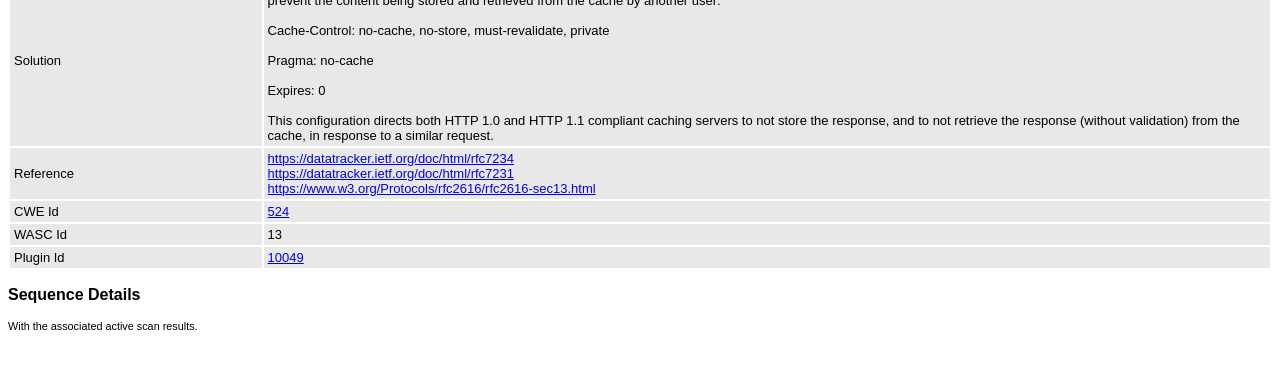
<file: zap-report.html>
<!DOCTYPE html>
<html>
<head>
<META http-equiv="Content-Type" content="text/html; charset=UTF-8" />
<title>ZAP Scanning Report</title>
<style type="text/css">
body {
	font-family: "Helvetica Neue", Helvetica, Arial, sans-serif;
	color: #000;
	font-size: 13px;
}

h1 {
	text-align: center;
	font-weight: bold;
	font-size: 32px
}

h3 {
	font-size: 16px;
}

table {
	border: none;
	font-size: 13px;
}

td, th {
	padding: 3px 4px;
	word-break: break-word;
}

th {
	font-weight: bold;
	background-color: #666666;
}

td {
	background-color: #e8e8e8;
}

.spacer {
	margin: 10px;
}

.spacer-lg {
	margin: 40px;
}

.indent1 {
	padding: 4px 20px;
}

.indent2 {
	padding: 4px 40px;
}

.risk-3 {
	background-color: red;
	color: #FFF;
}

.risk-2 {
	background-color: orange;
	color: #FFF;
}

.risk-1 {
	background-color: yellow;
	color: #000;
}

.risk-0 {
	background-color: blue;
	color: #FFF;
}

.risk--1 {
	background-color: green;
	color: #FFF;
}

.summary {
	width: 45%;
}

.summary th {
	color: #FFF;
}

.summary100 {
	width: 100%;
}

.summary80 {
	width: 80%;
}

.tdconstrainer {
	width: 9.1%;
	padding: 0
}

.alerts {
	width: 75%;
}

.alerts th {
	color: #FFF;
}

.results {
	width: 100%;
}

.results th {
	text-align: left;
}

.left-header {
	display: inline-block;
}

.pass {
	background: green;
	color: white
}

.pass::before {
	content: '\2714';
	color: white
}

.fail {
	background: red;
	color: white
}

.fail::before {
	content: '\2716';
	color: white
}

.alert-3b::before {
	content: '\2691';
	color: red
}

.alert-2b::before {
	content: '\2691 ';
	color: orange
}

.alert-1b::before {
	content: '\2691';
	color: yellow
}

.alert-0b::before {
	content: '\2691';
	color: blue
}

.alert-3a::after {
	content: '\2691';
	color: red
}

.alert-2a::after {
	content: '\2691 ';
	color: orange
}

.alert-1a::after {
	content: '\2691';
	color: yellow
}

.alert-0a::after {
	content: '\2691';
	color: blue
}

.lm2 {
	margin-left: 2em;
}

.smallnote {
	font-size: 0.75em
}

.alwayswhite {
	color: white
}

.script-diagnostic-screenshot {
	display: block;
	max-width: 100%;
	height: auto;
}
</style>
</head>
<body>
	<h1>
		<!-- The ZAP by Checkmark Logo -->
		<img
			src="[data-uri]"
			alt="" />
		ZAP Scanning Report
	</h1>
	<p />
	

	<h2>
		
		Site: https://polite-buttercream-4ffb70.netlify.app
		
	</h2>

	<h3>
		Generated on Thu, 20 Aug 2026 23:22:48
	</h3>

	<h3>
		ZAP Version: 2.17.0
	</h3>

	<h4>
		ZAP by <a href="https://checkmarx.com/">Checkmarx</a>
	</h4>

	
		<h3 class="left-header">Summary of Alerts</h3>
		<table class="summary">
			<tr>
				<th width="45%"
					height="24">Risk Level</th>
				<th width="55%"
					align="center">Number of Alerts</th>
			</tr>
			<tr>
				<td class="risk-3">
					<div>High</div>
				</td>
				<td align="center">
					<div>0</div>
				</td>
			</tr>
			<tr>
				<td class="risk-2">
					<div>Medium</div>
				</td>
				<td align="center">
					<div>2</div>
				</td>
			</tr>
			<tr>
				<td class="risk-1">
					<div>Low</div>
				</td>
				<td align="center">
					<div>5</div>
				</td>
			</tr>
			<tr>
				<td class="risk-0">
					<div>Informational</div>
				</td>
				<td align="center">
					<div>5</div>
				</td>
			</tr>
			<tr>
				<td class="risk--1">
					<div>				False Positives:</div>
				</td>
				<td align="center">
					<div>0</div>
				</td>
			</tr>
		</table>
		<div class="spacer-lg"></div>
	
	
	
		<h3 class="left-header">Insights</h3>
		
		<table class="summary100">
			<tr>
				<th height="24">Level</th>
				<th>Reason</th>
				<th>Site</th>
				<th>Description</th>
				<th>Statistic</th>
			</tr>
			
				<tr>
				<td class="risk-0">
					<div>Info</div>
				</td>
				<td>
					<div>Informational</div>
				</td>
				<td>
					<div>https://polite-buttercream-4ffb70.netlify.app</div>
				</td>
				<td>
					<div>Percentage of responses with status code 2xx</div>
				</td>
				<td align="center">
					<div>50 %</div>
				</td>
				</tr>
			
				<tr>
				<td class="risk-0">
					<div>Info</div>
				</td>
				<td>
					<div>Informational</div>
				</td>
				<td>
					<div>https://polite-buttercream-4ffb70.netlify.app</div>
				</td>
				<td>
					<div>Percentage of responses with status code 4xx</div>
				</td>
				<td align="center">
					<div>50 %</div>
				</td>
				</tr>
			
				<tr>
				<td class="risk-0">
					<div>Info</div>
				</td>
				<td>
					<div>Informational</div>
				</td>
				<td>
					<div>https://polite-buttercream-4ffb70.netlify.app</div>
				</td>
				<td>
					<div>Percentage of endpoints with content type text/html</div>
				</td>
				<td align="center">
					<div>100 %</div>
				</td>
				</tr>
			
				<tr>
				<td class="risk-0">
					<div>Info</div>
				</td>
				<td>
					<div>Informational</div>
				</td>
				<td>
					<div>https://polite-buttercream-4ffb70.netlify.app</div>
				</td>
				<td>
					<div>Percentage of endpoints with method GET</div>
				</td>
				<td align="center">
					<div>100 %</div>
				</td>
				</tr>
			
				<tr>
				<td class="risk-0">
					<div>Info</div>
				</td>
				<td>
					<div>Informational</div>
				</td>
				<td>
					<div>https://polite-buttercream-4ffb70.netlify.app</div>
				</td>
				<td>
					<div>Count of total endpoints</div>
				</td>
				<td align="center">
					<div>3   </div>
				</td>
				</tr>
			
				<tr>
				<td class="risk-0">
					<div>Info</div>
				</td>
				<td>
					<div>Informational</div>
				</td>
				<td>
					<div>https://polite-buttercream-4ffb70.netlify.app</div>
				</td>
				<td>
					<div>Percentage of slow responses</div>
				</td>
				<td align="center">
					<div>100 %</div>
				</td>
				</tr>
			
		</table>
		<div class="spacer-lg"></div>
	

	

	
		
			<h3>Summary of Sequences</h3>
			<p class="smallnote">For each step: result (Pass/Fail) - risk (of highest alert(s) for the step, if any).</p>

			
				</table>
			
		
	</th:block>

	
		<h3>Alerts</h3>
		<table class="alerts">
			<tr>
				<th width="60%" height="24">Name</th>
				<th width="20%"
					align="center">Risk Level</th>
				<th width="20%"
					align="center">Number of Instances</th>
			</tr>
			<tr>
				<td><a href="#10038">Content Security Policy (CSP) Header Not Set</a></td>
				<td align="center" class="risk-2">Medium</td>
				
				
				<td align="center">3</td>
				
			</tr>
			<tr>
				<td><a href="#10020">Missing Anti-clickjacking Header</a></td>
				<td align="center" class="risk-2">Medium</td>
				
				
				<td align="center">1</td>
				
			</tr>
			<tr>
				<td><a href="#90004">Cross-Origin-Embedder-Policy Header Missing or Invalid</a></td>
				<td align="center" class="risk-1">Low</td>
				
				
				<td align="center">1</td>
				
			</tr>
			<tr>
				<td><a href="#90004">Cross-Origin-Opener-Policy Header Missing or Invalid</a></td>
				<td align="center" class="risk-1">Low</td>
				
				
				<td align="center">1</td>
				
			</tr>
			<tr>
				<td><a href="#90004">Cross-Origin-Resource-Policy Header Missing or Invalid</a></td>
				<td align="center" class="risk-1">Low</td>
				
				
				<td align="center">1</td>
				
			</tr>
			<tr>
				<td><a href="#10063">Permissions Policy Header Not Set</a></td>
				<td align="center" class="risk-1">Low</td>
				
				
				<td align="center">3</td>
				
			</tr>
			<tr>
				<td><a href="#10021">X-Content-Type-Options Header Missing</a></td>
				<td align="center" class="risk-1">Low</td>
				
				
				<td align="center">1</td>
				
			</tr>
			<tr>
				<td><a href="#10027">Information Disclosure - Suspicious Comments</a></td>
				<td align="center" class="risk-0">Informational</td>
				
				
				<td align="center">1</td>
				
			</tr>
			<tr>
				<td><a href="#10109">Modern Web Application</a></td>
				<td align="center" class="risk-0">Informational</td>
				
				
				<td align="center">1</td>
				
			</tr>
			<tr>
				<td><a href="#10015">Re-examine Cache-control Directives</a></td>
				<td align="center" class="risk-0">Informational</td>
				
				
				<td align="center">1</td>
				
			</tr>
			<tr>
				<td><a href="#10050">Retrieved from Cache</a></td>
				<td align="center" class="risk-0">Informational</td>
				
				
				<td align="center">4</td>
				
			</tr>
			<tr>
				<td><a href="#10049">Storable and Cacheable Content</a></td>
				<td align="center" class="risk-0">Informational</td>
				
				
				<td align="center">3</td>
				
			</tr>
		</table>
		<div class="spacer-lg"></div>
	

	
		<h3>Alert Detail</h3>
		
			<table class="results">
				<tr height="24">
					<th width="20%" class="risk-2"><a
						id="10038"></a>
						<div>Medium</div></th>
					<th class="risk-2">Content Security Policy (CSP) Header Not Set</th>
				</tr>
				<tr>
					<td width="20%">Description</td>
					<td width="80%">
							<div>Content Security Policy (CSP) is an added layer of security that helps to detect and mitigate certain types of attacks, including Cross Site Scripting (XSS) and data injection attacks. These attacks are used for everything from data theft to site defacement or distribution of malware. CSP provides a set of standard HTTP headers that allow website owners to declare approved sources of content that browsers should be allowed to load on that page — covered types are JavaScript, CSS, HTML frames, fonts, images and embeddable objects such as Java applets, ActiveX, audio and video files.</div>
							
						</td>
				</tr>
				<TR vAlign="top">
					<TD colspan="2"></TD>
				</TR>
				
					<tr>
						<td width="20%"
							class="indent1">URL</td>
						<td width="80%"><a href="https://polite-buttercream-4ffb70.netlify.app/">https://polite-buttercream-4ffb70.netlify.app/</a></td>
					</tr>
					<tr>
						<td width="20%"
							class="indent2">Node Name</td>
						<td width="80%">https://polite-buttercream-4ffb70.netlify.app/</td>
					</tr>
					<tr>
						<td width="20%"
							class="indent2">Method</td>
						<td width="80%">GET</td>
					</tr>
					<tr>
						<td width="20%"
							class="indent2">Parameter</td>
						<td width="80%"></td>
					</tr>
					<tr>
						<td width="20%"
							class="indent2">Attack</td>
						<td width="80%"></td>
					</tr>
					<tr>
						<td width="20%"
							class="indent2">Evidence</td>
						<td width="80%"></td>
					</tr>
					<tr>
						<td width="20%"
							class="indent2">Other Info</td>
						<td width="80%"></td>
					</tr>
				
					<tr>
						<td width="20%"
							class="indent1">URL</td>
						<td width="80%"><a href="https://polite-buttercream-4ffb70.netlify.app/robots.txt">https://polite-buttercream-4ffb70.netlify.app/robots.txt</a></td>
					</tr>
					<tr>
						<td width="20%"
							class="indent2">Node Name</td>
						<td width="80%">https://polite-buttercream-4ffb70.netlify.app/robots.txt</td>
					</tr>
					<tr>
						<td width="20%"
							class="indent2">Method</td>
						<td width="80%">GET</td>
					</tr>
					<tr>
						<td width="20%"
							class="indent2">Parameter</td>
						<td width="80%"></td>
					</tr>
					<tr>
						<td width="20%"
							class="indent2">Attack</td>
						<td width="80%"></td>
					</tr>
					<tr>
						<td width="20%"
							class="indent2">Evidence</td>
						<td width="80%"></td>
					</tr>
					<tr>
						<td width="20%"
							class="indent2">Other Info</td>
						<td width="80%"></td>
					</tr>
				
					<tr>
						<td width="20%"
							class="indent1">URL</td>
						<td width="80%"><a href="https://polite-buttercream-4ffb70.netlify.app/sitemap.xml">https://polite-buttercream-4ffb70.netlify.app/sitemap.xml</a></td>
					</tr>
					<tr>
						<td width="20%"
							class="indent2">Node Name</td>
						<td width="80%">https://polite-buttercream-4ffb70.netlify.app/sitemap.xml</td>
					</tr>
					<tr>
						<td width="20%"
							class="indent2">Method</td>
						<td width="80%">GET</td>
					</tr>
					<tr>
						<td width="20%"
							class="indent2">Parameter</td>
						<td width="80%"></td>
					</tr>
					<tr>
						<td width="20%"
							class="indent2">Attack</td>
						<td width="80%"></td>
					</tr>
					<tr>
						<td width="20%"
							class="indent2">Evidence</td>
						<td width="80%"></td>
					</tr>
					<tr>
						<td width="20%"
							class="indent2">Other Info</td>
						<td width="80%"></td>
					</tr>
				
				<tr>
					<td width="20%">Instances</td>
					
					
					<td width="80%">3</td>
					
				</tr>
				<tr>
					<td width="20%">Solution</td>
					<td width="80%">
							<div>Ensure that your web server, application server, load balancer, etc. is configured to set the Content-Security-Policy header.</div>
							
						</td>
				</tr>
				<tr>
					<td width="20%">Reference</td>
					<td width="80%">
							<a href="https://developer.mozilla.org/en-US/docs/Web/HTTP/Guides/CSP">https://developer.mozilla.org/en-US/docs/Web/HTTP/Guides/CSP</a>
							<br />
						
							<a href="https://cheatsheetseries.owasp.org/cheatsheets/Content_Security_Policy_Cheat_Sheet.html">https://cheatsheetseries.owasp.org/cheatsheets/Content_Security_Policy_Cheat_Sheet.html</a>
							<br />
						
							<a href="https://www.w3.org/TR/CSP/">https://www.w3.org/TR/CSP/</a>
							<br />
						
							<a href="https://w3c.github.io/webappsec-csp/">https://w3c.github.io/webappsec-csp/</a>
							<br />
						
							<a href="https://web.dev/articles/csp">https://web.dev/articles/csp</a>
							<br />
						
							<a href="https://caniuse.com/#feat=contentsecuritypolicy">https://caniuse.com/#feat=contentsecuritypolicy</a>
							<br />
						
							<a href="https://content-security-policy.com/">https://content-security-policy.com/</a>
							
						</td>
				</tr>
				<tr>
					<td width="20%">CWE Id</td>
					<td width="80%"><a
						href="https://cwe.mitre.org/data/definitions/693.html">693</a></td>
				</tr>
				<tr>
					<td width="20%">WASC Id</td>
					<td width="80%">15</td>
				</tr>
				<tr>
					<td width="20%">Plugin Id</td>
					<td width="80%"><a
						href="https://www.zaproxy.org/docs/alerts/10038/">10038</a></td>
				</tr>
			</table>
			<div class="spacer"></div>
		
			<table class="results">
				<tr height="24">
					<th width="20%" class="risk-2"><a
						id="10020"></a>
						<div>Medium</div></th>
					<th class="risk-2">Missing Anti-clickjacking Header</th>
				</tr>
				<tr>
					<td width="20%">Description</td>
					<td width="80%">
							<div>The response does not protect against &#39;ClickJacking&#39; attacks. It should include either Content-Security-Policy with &#39;frame-ancestors&#39; directive or X-Frame-Options.</div>
							
						</td>
				</tr>
				<TR vAlign="top">
					<TD colspan="2"></TD>
				</TR>
				
					<tr>
						<td width="20%"
							class="indent1">URL</td>
						<td width="80%"><a href="https://polite-buttercream-4ffb70.netlify.app/">https://polite-buttercream-4ffb70.netlify.app/</a></td>
					</tr>
					<tr>
						<td width="20%"
							class="indent2">Node Name</td>
						<td width="80%">https://polite-buttercream-4ffb70.netlify.app/</td>
					</tr>
					<tr>
						<td width="20%"
							class="indent2">Method</td>
						<td width="80%">GET</td>
					</tr>
					<tr>
						<td width="20%"
							class="indent2">Parameter</td>
						<td width="80%">x-frame-options</td>
					</tr>
					<tr>
						<td width="20%"
							class="indent2">Attack</td>
						<td width="80%"></td>
					</tr>
					<tr>
						<td width="20%"
							class="indent2">Evidence</td>
						<td width="80%"></td>
					</tr>
					<tr>
						<td width="20%"
							class="indent2">Other Info</td>
						<td width="80%"></td>
					</tr>
				
				<tr>
					<td width="20%">Instances</td>
					
					
					<td width="80%">1</td>
					
				</tr>
				<tr>
					<td width="20%">Solution</td>
					<td width="80%">
							<div>Modern Web browsers support the Content-Security-Policy and X-Frame-Options HTTP headers. Ensure one of them is set on all web pages returned by your site/app.</div>
							<br />
						
							<div>If you expect the page to be framed only by pages on your server (e.g. it&#39;s part of a FRAMESET) then you&#39;ll want to use SAMEORIGIN, otherwise if you never expect the page to be framed, you should use DENY. Alternatively consider implementing Content Security Policy&#39;s &quot;frame-ancestors&quot; directive.</div>
							
						</td>
				</tr>
				<tr>
					<td width="20%">Reference</td>
					<td width="80%">
							<a href="https://developer.mozilla.org/en-US/docs/Web/HTTP/Reference/Headers/X-Frame-Options">https://developer.mozilla.org/en-US/docs/Web/HTTP/Reference/Headers/X-Frame-Options</a>
							
						</td>
				</tr>
				<tr>
					<td width="20%">CWE Id</td>
					<td width="80%"><a
						href="https://cwe.mitre.org/data/definitions/1021.html">1021</a></td>
				</tr>
				<tr>
					<td width="20%">WASC Id</td>
					<td width="80%">15</td>
				</tr>
				<tr>
					<td width="20%">Plugin Id</td>
					<td width="80%"><a
						href="https://www.zaproxy.org/docs/alerts/10020/">10020</a></td>
				</tr>
			</table>
			<div class="spacer"></div>
		
			<table class="results">
				<tr height="24">
					<th width="20%" class="risk-1"><a
						id="90004"></a>
						<div>Low</div></th>
					<th class="risk-1">Cross-Origin-Embedder-Policy Header Missing or Invalid</th>
				</tr>
				<tr>
					<td width="20%">Description</td>
					<td width="80%">
							<div>Cross-Origin-Embedder-Policy header is a response header that prevents a document from loading any cross-origin resources that don&#39;t explicitly grant the document permission (using CORP or CORS).</div>
							
						</td>
				</tr>
				<TR vAlign="top">
					<TD colspan="2"></TD>
				</TR>
				
					<tr>
						<td width="20%"
							class="indent1">URL</td>
						<td width="80%"><a href="https://polite-buttercream-4ffb70.netlify.app/">https://polite-buttercream-4ffb70.netlify.app/</a></td>
					</tr>
					<tr>
						<td width="20%"
							class="indent2">Node Name</td>
						<td width="80%">https://polite-buttercream-4ffb70.netlify.app/</td>
					</tr>
					<tr>
						<td width="20%"
							class="indent2">Method</td>
						<td width="80%">GET</td>
					</tr>
					<tr>
						<td width="20%"
							class="indent2">Parameter</td>
						<td width="80%">Cross-Origin-Embedder-Policy</td>
					</tr>
					<tr>
						<td width="20%"
							class="indent2">Attack</td>
						<td width="80%"></td>
					</tr>
					<tr>
						<td width="20%"
							class="indent2">Evidence</td>
						<td width="80%"></td>
					</tr>
					<tr>
						<td width="20%"
							class="indent2">Other Info</td>
						<td width="80%"></td>
					</tr>
				
				<tr>
					<td width="20%">Instances</td>
					
					
					<td width="80%">1</td>
					
				</tr>
				<tr>
					<td width="20%">Solution</td>
					<td width="80%">
							<div>Ensure that the application/web server sets the Cross-Origin-Embedder-Policy header appropriately, and that it sets the Cross-Origin-Embedder-Policy header to &#39;require-corp&#39; for documents.</div>
							<br />
						
							<div>If possible, ensure that the end user uses a standards-compliant and modern web browser that supports the Cross-Origin-Embedder-Policy header (https://caniuse.com/mdn-http_headers_cross-origin-embedder-policy).</div>
							
						</td>
				</tr>
				<tr>
					<td width="20%">Reference</td>
					<td width="80%">
							<a href="https://developer.mozilla.org/en-US/docs/Web/HTTP/Reference/Headers/Cross-Origin-Embedder-Policy">https://developer.mozilla.org/en-US/docs/Web/HTTP/Reference/Headers/Cross-Origin-Embedder-Policy</a>
							
						</td>
				</tr>
				<tr>
					<td width="20%">CWE Id</td>
					<td width="80%"><a
						href="https://cwe.mitre.org/data/definitions/693.html">693</a></td>
				</tr>
				<tr>
					<td width="20%">WASC Id</td>
					<td width="80%">14</td>
				</tr>
				<tr>
					<td width="20%">Plugin Id</td>
					<td width="80%"><a
						href="https://www.zaproxy.org/docs/alerts/90004/">90004</a></td>
				</tr>
			</table>
			<div class="spacer"></div>
		
			<table class="results">
				<tr height="24">
					<th width="20%" class="risk-1"><a
						id="90004"></a>
						<div>Low</div></th>
					<th class="risk-1">Cross-Origin-Opener-Policy Header Missing or Invalid</th>
				</tr>
				<tr>
					<td width="20%">Description</td>
					<td width="80%">
							<div>Cross-Origin-Opener-Policy header is a response header that allows a site to control if others included documents share the same browsing context. Sharing the same browsing context with untrusted documents might lead to data leak.</div>
							
						</td>
				</tr>
				<TR vAlign="top">
					<TD colspan="2"></TD>
				</TR>
				
					<tr>
						<td width="20%"
							class="indent1">URL</td>
						<td width="80%"><a href="https://polite-buttercream-4ffb70.netlify.app/">https://polite-buttercream-4ffb70.netlify.app/</a></td>
					</tr>
					<tr>
						<td width="20%"
							class="indent2">Node Name</td>
						<td width="80%">https://polite-buttercream-4ffb70.netlify.app/</td>
					</tr>
					<tr>
						<td width="20%"
							class="indent2">Method</td>
						<td width="80%">GET</td>
					</tr>
					<tr>
						<td width="20%"
							class="indent2">Parameter</td>
						<td width="80%">Cross-Origin-Opener-Policy</td>
					</tr>
					<tr>
						<td width="20%"
							class="indent2">Attack</td>
						<td width="80%"></td>
					</tr>
					<tr>
						<td width="20%"
							class="indent2">Evidence</td>
						<td width="80%"></td>
					</tr>
					<tr>
						<td width="20%"
							class="indent2">Other Info</td>
						<td width="80%"></td>
					</tr>
				
				<tr>
					<td width="20%">Instances</td>
					
					
					<td width="80%">1</td>
					
				</tr>
				<tr>
					<td width="20%">Solution</td>
					<td width="80%">
							<div>Ensure that the application/web server sets the Cross-Origin-Opener-Policy header appropriately, and that it sets the Cross-Origin-Opener-Policy header to &#39;same-origin&#39; for documents.</div>
							<br />
						
							<div>&#39;same-origin-allow-popups&#39; is considered as less secured and should be avoided.</div>
							<br />
						
							<div>If possible, ensure that the end user uses a standards-compliant and modern web browser that supports the Cross-Origin-Opener-Policy header (https://caniuse.com/mdn-http_headers_cross-origin-opener-policy).</div>
							
						</td>
				</tr>
				<tr>
					<td width="20%">Reference</td>
					<td width="80%">
							<a href="https://developer.mozilla.org/en-US/docs/Web/HTTP/Reference/Headers/Cross-Origin-Opener-Policy">https://developer.mozilla.org/en-US/docs/Web/HTTP/Reference/Headers/Cross-Origin-Opener-Policy</a>
							
						</td>
				</tr>
				<tr>
					<td width="20%">CWE Id</td>
					<td width="80%"><a
						href="https://cwe.mitre.org/data/definitions/693.html">693</a></td>
				</tr>
				<tr>
					<td width="20%">WASC Id</td>
					<td width="80%">14</td>
				</tr>
				<tr>
					<td width="20%">Plugin Id</td>
					<td width="80%"><a
						href="https://www.zaproxy.org/docs/alerts/90004/">90004</a></td>
				</tr>
			</table>
			<div class="spacer"></div>
		
			<table class="results">
				<tr height="24">
					<th width="20%" class="risk-1"><a
						id="90004"></a>
						<div>Low</div></th>
					<th class="risk-1">Cross-Origin-Resource-Policy Header Missing or Invalid</th>
				</tr>
				<tr>
					<td width="20%">Description</td>
					<td width="80%">
							<div>Cross-Origin-Resource-Policy header is an opt-in header designed to counter side-channels attacks like Spectre. Resource should be specifically set as shareable amongst different origins.</div>
							
						</td>
				</tr>
				<TR vAlign="top">
					<TD colspan="2"></TD>
				</TR>
				
					<tr>
						<td width="20%"
							class="indent1">URL</td>
						<td width="80%"><a href="https://polite-buttercream-4ffb70.netlify.app/">https://polite-buttercream-4ffb70.netlify.app/</a></td>
					</tr>
					<tr>
						<td width="20%"
							class="indent2">Node Name</td>
						<td width="80%">https://polite-buttercream-4ffb70.netlify.app/</td>
					</tr>
					<tr>
						<td width="20%"
							class="indent2">Method</td>
						<td width="80%">GET</td>
					</tr>
					<tr>
						<td width="20%"
							class="indent2">Parameter</td>
						<td width="80%">Cross-Origin-Resource-Policy</td>
					</tr>
					<tr>
						<td width="20%"
							class="indent2">Attack</td>
						<td width="80%"></td>
					</tr>
					<tr>
						<td width="20%"
							class="indent2">Evidence</td>
						<td width="80%"></td>
					</tr>
					<tr>
						<td width="20%"
							class="indent2">Other Info</td>
						<td width="80%"></td>
					</tr>
				
				<tr>
					<td width="20%">Instances</td>
					
					
					<td width="80%">1</td>
					
				</tr>
				<tr>
					<td width="20%">Solution</td>
					<td width="80%">
							<div>Ensure that the application/web server sets the Cross-Origin-Resource-Policy header appropriately, and that it sets the Cross-Origin-Resource-Policy header to &#39;same-origin&#39; for all web pages.</div>
							<br />
						
							<div>&#39;same-site&#39; is considered as less secured and should be avoided.</div>
							<br />
						
							<div>If resources must be shared, set the header to &#39;cross-origin&#39;.</div>
							<br />
						
							<div>If possible, ensure that the end user uses a standards-compliant and modern web browser that supports the Cross-Origin-Resource-Policy header (https://caniuse.com/mdn-http_headers_cross-origin-resource-policy).</div>
							
						</td>
				</tr>
				<tr>
					<td width="20%">Reference</td>
					<td width="80%">
							<a href="https://developer.mozilla.org/en-US/docs/Web/HTTP/Reference/Headers/Cross-Origin-Embedder-Policy">https://developer.mozilla.org/en-US/docs/Web/HTTP/Reference/Headers/Cross-Origin-Embedder-Policy</a>
							
						</td>
				</tr>
				<tr>
					<td width="20%">CWE Id</td>
					<td width="80%"><a
						href="https://cwe.mitre.org/data/definitions/693.html">693</a></td>
				</tr>
				<tr>
					<td width="20%">WASC Id</td>
					<td width="80%">14</td>
				</tr>
				<tr>
					<td width="20%">Plugin Id</td>
					<td width="80%"><a
						href="https://www.zaproxy.org/docs/alerts/90004/">90004</a></td>
				</tr>
			</table>
			<div class="spacer"></div>
		
			<table class="results">
				<tr height="24">
					<th width="20%" class="risk-1"><a
						id="10063"></a>
						<div>Low</div></th>
					<th class="risk-1">Permissions Policy Header Not Set</th>
				</tr>
				<tr>
					<td width="20%">Description</td>
					<td width="80%">
							<div>Permissions Policy Header is an added layer of security that helps to restrict from unauthorized access or usage of browser/client features by web resources. This policy ensures the user privacy by limiting or specifying the features of the browsers can be used by the web resources. Permissions Policy provides a set of standard HTTP headers that allow website owners to limit which features of browsers can be used by the page such as camera, microphone, location, full screen etc.</div>
							
						</td>
				</tr>
				<TR vAlign="top">
					<TD colspan="2"></TD>
				</TR>
				
					<tr>
						<td width="20%"
							class="indent1">URL</td>
						<td width="80%"><a href="https://polite-buttercream-4ffb70.netlify.app/">https://polite-buttercream-4ffb70.netlify.app/</a></td>
					</tr>
					<tr>
						<td width="20%"
							class="indent2">Node Name</td>
						<td width="80%">https://polite-buttercream-4ffb70.netlify.app/</td>
					</tr>
					<tr>
						<td width="20%"
							class="indent2">Method</td>
						<td width="80%">GET</td>
					</tr>
					<tr>
						<td width="20%"
							class="indent2">Parameter</td>
						<td width="80%"></td>
					</tr>
					<tr>
						<td width="20%"
							class="indent2">Attack</td>
						<td width="80%"></td>
					</tr>
					<tr>
						<td width="20%"
							class="indent2">Evidence</td>
						<td width="80%"></td>
					</tr>
					<tr>
						<td width="20%"
							class="indent2">Other Info</td>
						<td width="80%"></td>
					</tr>
				
					<tr>
						<td width="20%"
							class="indent1">URL</td>
						<td width="80%"><a href="https://polite-buttercream-4ffb70.netlify.app/robots.txt">https://polite-buttercream-4ffb70.netlify.app/robots.txt</a></td>
					</tr>
					<tr>
						<td width="20%"
							class="indent2">Node Name</td>
						<td width="80%">https://polite-buttercream-4ffb70.netlify.app/robots.txt</td>
					</tr>
					<tr>
						<td width="20%"
							class="indent2">Method</td>
						<td width="80%">GET</td>
					</tr>
					<tr>
						<td width="20%"
							class="indent2">Parameter</td>
						<td width="80%"></td>
					</tr>
					<tr>
						<td width="20%"
							class="indent2">Attack</td>
						<td width="80%"></td>
					</tr>
					<tr>
						<td width="20%"
							class="indent2">Evidence</td>
						<td width="80%"></td>
					</tr>
					<tr>
						<td width="20%"
							class="indent2">Other Info</td>
						<td width="80%"></td>
					</tr>
				
					<tr>
						<td width="20%"
							class="indent1">URL</td>
						<td width="80%"><a href="https://polite-buttercream-4ffb70.netlify.app/sitemap.xml">https://polite-buttercream-4ffb70.netlify.app/sitemap.xml</a></td>
					</tr>
					<tr>
						<td width="20%"
							class="indent2">Node Name</td>
						<td width="80%">https://polite-buttercream-4ffb70.netlify.app/sitemap.xml</td>
					</tr>
					<tr>
						<td width="20%"
							class="indent2">Method</td>
						<td width="80%">GET</td>
					</tr>
					<tr>
						<td width="20%"
							class="indent2">Parameter</td>
						<td width="80%"></td>
					</tr>
					<tr>
						<td width="20%"
							class="indent2">Attack</td>
						<td width="80%"></td>
					</tr>
					<tr>
						<td width="20%"
							class="indent2">Evidence</td>
						<td width="80%"></td>
					</tr>
					<tr>
						<td width="20%"
							class="indent2">Other Info</td>
						<td width="80%"></td>
					</tr>
				
				<tr>
					<td width="20%">Instances</td>
					
					
					<td width="80%">3</td>
					
				</tr>
				<tr>
					<td width="20%">Solution</td>
					<td width="80%">
							<div>Ensure that your web server, application server, load balancer, etc. is configured to set the Permissions-Policy header.</div>
							
						</td>
				</tr>
				<tr>
					<td width="20%">Reference</td>
					<td width="80%">
							<a href="https://developer.mozilla.org/en-US/docs/Web/HTTP/Reference/Headers/Permissions-Policy">https://developer.mozilla.org/en-US/docs/Web/HTTP/Reference/Headers/Permissions-Policy</a>
							<br />
						
							<a href="https://developer.chrome.com/blog/feature-policy/">https://developer.chrome.com/blog/feature-policy/</a>
							<br />
						
							<a href="https://scotthelme.co.uk/a-new-security-header-feature-policy/">https://scotthelme.co.uk/a-new-security-header-feature-policy/</a>
							<br />
						
							<a href="https://w3c.github.io/webappsec-feature-policy/">https://w3c.github.io/webappsec-feature-policy/</a>
							<br />
						
							<a href="https://www.smashingmagazine.com/2018/12/feature-policy/">https://www.smashingmagazine.com/2018/12/feature-policy/</a>
							
						</td>
				</tr>
				<tr>
					<td width="20%">CWE Id</td>
					<td width="80%"><a
						href="https://cwe.mitre.org/data/definitions/693.html">693</a></td>
				</tr>
				<tr>
					<td width="20%">WASC Id</td>
					<td width="80%">15</td>
				</tr>
				<tr>
					<td width="20%">Plugin Id</td>
					<td width="80%"><a
						href="https://www.zaproxy.org/docs/alerts/10063/">10063</a></td>
				</tr>
			</table>
			<div class="spacer"></div>
		
			<table class="results">
				<tr height="24">
					<th width="20%" class="risk-1"><a
						id="10021"></a>
						<div>Low</div></th>
					<th class="risk-1">X-Content-Type-Options Header Missing</th>
				</tr>
				<tr>
					<td width="20%">Description</td>
					<td width="80%">
							<div>The Anti-MIME-Sniffing header X-Content-Type-Options was not set to &#39;nosniff&#39;. This allows older versions of Internet Explorer and Chrome to perform MIME-sniffing on the response body, potentially causing the response body to be interpreted and displayed as a content type other than the declared content type. Current (early 2014) and legacy versions of Firefox will use the declared content type (if one is set), rather than performing MIME-sniffing.</div>
							
						</td>
				</tr>
				<TR vAlign="top">
					<TD colspan="2"></TD>
				</TR>
				
					<tr>
						<td width="20%"
							class="indent1">URL</td>
						<td width="80%"><a href="https://polite-buttercream-4ffb70.netlify.app/">https://polite-buttercream-4ffb70.netlify.app/</a></td>
					</tr>
					<tr>
						<td width="20%"
							class="indent2">Node Name</td>
						<td width="80%">https://polite-buttercream-4ffb70.netlify.app/</td>
					</tr>
					<tr>
						<td width="20%"
							class="indent2">Method</td>
						<td width="80%">GET</td>
					</tr>
					<tr>
						<td width="20%"
							class="indent2">Parameter</td>
						<td width="80%">x-content-type-options</td>
					</tr>
					<tr>
						<td width="20%"
							class="indent2">Attack</td>
						<td width="80%"></td>
					</tr>
					<tr>
						<td width="20%"
							class="indent2">Evidence</td>
						<td width="80%"></td>
					</tr>
					<tr>
						<td width="20%"
							class="indent2">Other Info</td>
						<td width="80%">
							<div>This issue still applies to error type pages (401, 403, 500, etc.) as those pages are often still affected by injection issues, in which case there is still concern for browsers sniffing pages away from their actual content type.</div>
							<br />
						
							<div>At &quot;High&quot; threshold this scan rule will not alert on client or server error responses.</div>
							
						</td>
					</tr>
				
				<tr>
					<td width="20%">Instances</td>
					
					
					<td width="80%">1</td>
					
				</tr>
				<tr>
					<td width="20%">Solution</td>
					<td width="80%">
							<div>Ensure that the application/web server sets the Content-Type header appropriately, and that it sets the X-Content-Type-Options header to &#39;nosniff&#39; for all web pages.</div>
							<br />
						
							<div>If possible, ensure that the end user uses a standards-compliant and modern web browser that does not perform MIME-sniffing at all, or that can be directed by the web application/web server to not perform MIME-sniffing.</div>
							
						</td>
				</tr>
				<tr>
					<td width="20%">Reference</td>
					<td width="80%">
							<a href="https://learn.microsoft.com/en-us/previous-versions/windows/internet-explorer/ie-developer/compatibility/gg622941(v=vs.85)">https://learn.microsoft.com/en-us/previous-versions/windows/internet-explorer/ie-developer/compatibility/gg622941(v=vs.85)</a>
							<br />
						
							<a href="https://owasp.org/www-community/Security_Headers">https://owasp.org/www-community/Security_Headers</a>
							
						</td>
				</tr>
				<tr>
					<td width="20%">CWE Id</td>
					<td width="80%"><a
						href="https://cwe.mitre.org/data/definitions/693.html">693</a></td>
				</tr>
				<tr>
					<td width="20%">WASC Id</td>
					<td width="80%">15</td>
				</tr>
				<tr>
					<td width="20%">Plugin Id</td>
					<td width="80%"><a
						href="https://www.zaproxy.org/docs/alerts/10021/">10021</a></td>
				</tr>
			</table>
			<div class="spacer"></div>
		
			<table class="results">
				<tr height="24">
					<th width="20%" class="risk-0"><a
						id="10027"></a>
						<div>Informational</div></th>
					<th class="risk-0">Information Disclosure - Suspicious Comments</th>
				</tr>
				<tr>
					<td width="20%">Description</td>
					<td width="80%">
							<div>The response appears to contain suspicious comments which may help an attacker.</div>
							
						</td>
				</tr>
				<TR vAlign="top">
					<TD colspan="2"></TD>
				</TR>
				
					<tr>
						<td width="20%"
							class="indent1">URL</td>
						<td width="80%"><a href="https://polite-buttercream-4ffb70.netlify.app/">https://polite-buttercream-4ffb70.netlify.app/</a></td>
					</tr>
					<tr>
						<td width="20%"
							class="indent2">Node Name</td>
						<td width="80%">https://polite-buttercream-4ffb70.netlify.app/</td>
					</tr>
					<tr>
						<td width="20%"
							class="indent2">Method</td>
						<td width="80%">GET</td>
					</tr>
					<tr>
						<td width="20%"
							class="indent2">Parameter</td>
						<td width="80%"></td>
					</tr>
					<tr>
						<td width="20%"
							class="indent2">Attack</td>
						<td width="80%"></td>
					</tr>
					<tr>
						<td width="20%"
							class="indent2">Evidence</td>
						<td width="80%">gs Account inherits from BankAccount
*/</td>
					</tr>
					<tr>
						<td width="20%"
							class="indent2">Other Info</td>
						<td width="80%">
							<div>The following pattern was used: \bFROM\b and was detected 3 times, the first in likely comment: &quot;/*</div>
							<br />
						
							<div>    Savings Account inherits from BankAccount</div>
							<br />
						
							<div>*/&quot;, see evidence field for the suspicious comment/snippet.</div>
							
						</td>
					</tr>
				
				<tr>
					<td width="20%">Instances</td>
					
					
					<td width="80%">1</td>
					
				</tr>
				<tr>
					<td width="20%">Solution</td>
					<td width="80%">
							<div>Remove all comments that return information that may help an attacker and fix any underlying problems they refer to.</div>
							
						</td>
				</tr>
				<tr>
					<td width="20%">Reference</td>
					<td width="80%"></td>
				</tr>
				<tr>
					<td width="20%">CWE Id</td>
					<td width="80%"><a
						href="https://cwe.mitre.org/data/definitions/615.html">615</a></td>
				</tr>
				<tr>
					<td width="20%">WASC Id</td>
					<td width="80%">13</td>
				</tr>
				<tr>
					<td width="20%">Plugin Id</td>
					<td width="80%"><a
						href="https://www.zaproxy.org/docs/alerts/10027/">10027</a></td>
				</tr>
			</table>
			<div class="spacer"></div>
		
			<table class="results">
				<tr height="24">
					<th width="20%" class="risk-0"><a
						id="10109"></a>
						<div>Informational</div></th>
					<th class="risk-0">Modern Web Application</th>
				</tr>
				<tr>
					<td width="20%">Description</td>
					<td width="80%">
							<div>The application appears to be a modern web application. If you need to explore it automatically then the Client Spider may well be more effective than the standard one.</div>
							
						</td>
				</tr>
				<TR vAlign="top">
					<TD colspan="2"></TD>
				</TR>
				
					<tr>
						<td width="20%"
							class="indent1">URL</td>
						<td width="80%"><a href="https://polite-buttercream-4ffb70.netlify.app/">https://polite-buttercream-4ffb70.netlify.app/</a></td>
					</tr>
					<tr>
						<td width="20%"
							class="indent2">Node Name</td>
						<td width="80%">https://polite-buttercream-4ffb70.netlify.app/</td>
					</tr>
					<tr>
						<td width="20%"
							class="indent2">Method</td>
						<td width="80%">GET</td>
					</tr>
					<tr>
						<td width="20%"
							class="indent2">Parameter</td>
						<td width="80%"></td>
					</tr>
					<tr>
						<td width="20%"
							class="indent2">Attack</td>
						<td width="80%"></td>
					</tr>
					<tr>
						<td width="20%"
							class="indent2">Evidence</td>
						<td width="80%">&lt;script&gt;

/* ============================================================
   OBJECT-ORIENTED BANK MANAGEMENT SYSTEM
   ============================================================ */

/*
    Base Account class
*/
class BankAccount {

    constructor(name, email, type, initialDeposit = 0) {

        this.accountNumber =
            &quot;AC&quot; + Math.floor(100000 + Math.random() * 900000);

        this.customerName = name;
        this.email = email;
        this.type = type;
        this.balance = Number(initialDeposit);
        this.transactions = [];
    }

    deposit(amount) {

        amount = Number(amount);

        if (amount &lt;= 0) {
            throw new Error(&quot;Deposit amount must be greater than zero.&quot;);
        }

        this.balance += amount;

        this.addTransaction(
            &quot;Deposit&quot;,
            amount,
            &quot;Money deposited&quot;
        );
    }

    withdraw(amount) {

        amount = Number(amount);

        if (amount &lt;= 0) {
            throw new Error(&quot;Withdrawal amount must be greater than zero.&quot;);
        }

        if (amount &gt; this.balance) {
            throw new Error(&quot;Insufficient funds.&quot;);
        }

        this.balance -= amount;

        this.addTransaction(
            &quot;Withdrawal&quot;,
            amount,
            &quot;Money withdrawn&quot;
        );
    }

    addTransaction(type, amount, description) {

        this.transactions.push({
            date: new Date().toLocaleString(),
            account: this.accountNumber,
            type: type,
            amount: Number(amount),
            description: description
        });
    }
}


/*
    Savings Account inherits from BankAccount
*/
class SavingsAccount extends BankAccount {

    constructor(name, email, initialDeposit) {

        super(
            name,
            email,
            &quot;Savings&quot;,
            initialDeposit
        );

        this.interestRate = 3.5;
    }

    getAccountDescription() {

        return &quot;Savings account with interest rate of &quot;
             + this.interestRate + &quot;%&quot;;
    }
}


/*
    Current Account inherits from BankAccount
*/
class CurrentAccount extends BankAccount {

    constructor(name, email, initialDeposit) {

        super(
            name,
            email,
            &quot;Current&quot;,
            initialDeposit
        );

        this.overdraftLimit = 500;
    }

    getAccountDescription() {

        return &quot;Current account with overdraft limit of $&quot;
             + this.overdraftLimit;
    }
}


/*
    Business Account inherits from BankAccount
*/
class BusinessAccount extends BankAccount {

    constructor(name, email, initialDeposit) {

        super(
            name,
            email,
            &quot;Business&quot;,
            initialDeposit
        );

        this.transactionFee = 2;
    }

    getAccountDescription() {

        return &quot;Business account with transaction fee of $&quot;
             + this.transactionFee;
    }
}


/*
    Bank class
*/
class Bank {

    constructor() {

        this.accounts = [];
        this.notifications = [];

        this.load();
    }

    createAccount(name, email, type, deposit) {

        let account;

        if (type === &quot;Savings&quot;) {

            account = new SavingsAccount(
                name,
                email,
                deposit
            );

        } else if (type === &quot;Current&quot;) {

            account = new CurrentAccount(
                name,
                email,
                deposit
            );

        } else {

            account = new BusinessAccount(
                name,
                email,
                deposit
            );
        }

        if (deposit &gt; 0) {

            account.addTransaction(
                &quot;Deposit&quot;,
                deposit,
                &quot;Initial deposit&quot;
            );
        }

        this.accounts.push(account);

        this.notify(
            &quot;New &quot; + type +
            &quot; account created for &quot; + name
        );

        this.save();

        return account;
    }

    findAccount(number) {

        return this.accounts.find(
            account =&gt; account.accountNumber === number
        );
    }

    transfer(fromNumber, toNumber, amount) {

        const from = this.findAccount(fromNumber);
        const to = this.findAccount(toNumber);

        if (!from || !to) {
            throw new Error(&quot;Account not found.&quot;);
        }

        if (fromNumber === toNumber) {
            throw new Error(
                &quot;You cannot transfer money to the same account.&quot;
            );
        }

        amount = Number(amount);

        if (amount &lt;= 0) {
            throw new Error(&quot;Transfer amount must be greater than zero.&quot;);
        }

        if (amount &gt; from.balance) {
            throw new Error(&quot;Insufficient funds.&quot;);
        }

        from.balance -= amount;
        to.balance += amount;

        from.addTransaction(
            &quot;Transfer&quot;,
            amount,
            &quot;Transfer sent to &quot; + to.accountNumber
        );

        to.addTransaction(
            &quot;Transfer&quot;,
            amount,
            &quot;Transfer received from &quot; + from.accountNumber
        );

        this.notify(
            &quot;$&quot; + amount.toFixed(2) +
            &quot; transferred from &quot; +
            from.accountNumber +
            &quot; to &quot; +
            to.accountNumber
        );

        this.save();
    }

    notify(message) {

        this.notifications.unshift({
            message: message,
            date: new Date().toLocaleString()
        });

        this.save();
    }

    save() {

        localStorage.setItem(
            &quot;modernDayTechBank&quot;,
            JSON.stringify({
                accounts: this.accounts,
                notifications: this.notifications
            })
        );
    }

    load() {

        const data =
            localStorage.getItem(&quot;modernDayTechBank&quot;);

        if (!data) return;

        try {

            const saved = JSON.parse(data);

            this.accounts = saved.accounts || [];
            this.notifications = saved.notifications || [];

        } catch (error) {

            console.log(&quot;No previous bank data found.&quot;);
        }
    }
}


/* Create bank object */

const bank = new Bank();

let selectedAccount = null;
let selectedTransaction = null;


/* ============================================================
   UI FUNCTIONS
   ============================================================ */

function showSection(id) {

    document
        .querySelectorAll(&quot;.section&quot;)
        .forEach(section =&gt; {
            section.classList.remove(&quot;active&quot;);
        });

    document
        .getElementById(id)
        .classList.add(&quot;active&quot;);

    updateUI();
}


function showMessage(text, type = &quot;success&quot;) {

    const message =
        document.getElementById(&quot;message&quot;);

    message.textContent = text;

    message.className =
        &quot;message &quot; + type;

    setTimeout(() =&gt; {

        message.className = &quot;message&quot;;

    }, 4000);
}


/* ============================================================
   CREATE ACCOUNT
   ============================================================ */

document
    .getElementById(&quot;createForm&quot;)
    .addEventListener(&quot;submit&quot;, function(e) {

        e.preventDefault();

        const name =
            document.getElementById(&quot;customerName&quot;).value.trim();

        const email =
            document.getElementById(&quot;customerEmail&quot;).value.trim();

        const type =
            document.getElementById(&quot;accountType&quot;).value;

        const deposit =
            Number(
                document.getElementById(&quot;initialDeposit&quot;).value
            );

        try {

            const account =
                bank.createAccount(
                    name,
                    email,
                    type,
                    deposit
                );

            showMessage(
                &quot;Account created successfully! Account number: &quot;
                + account.accountNumber
            );

            this.reset();

            updateUI();

            showSection(&quot;accounts&quot;);

        } catch (error) {

            showMessage(
                error.message,
                &quot;error&quot;
            );
        }
    });


/* ============================================================
   ACCOUNT DISPLAY
   ============================================================ */

function displayAccounts() {

    const list =
        document.getElementById(&quot;accountList&quot;);

    list.innerHTML = &quot;&quot;;

    if (bank.accounts.length === 0) {

        list.innerHTML =
            &#39;&lt;div class=&quot;card&quot;&gt;&lt;p&gt;No accounts have been created yet.&lt;/p&gt;&lt;/div&gt;&#39;;

        return;
    }

    bank.accounts.forEach(account =&gt; {

        const div =
            document.createElement(&quot;div&quot;);

        div.className =
            &quot;card account&quot;;

        div.innerHTML = `

            &lt;h3&gt;${account.type} Account&lt;/h3&gt;

            &lt;p&gt;&lt;strong&gt;Customer:&lt;/strong&gt;
                ${account.customerName}
            &lt;/p&gt;

            &lt;p&gt;&lt;strong&gt;Email:&lt;/strong&gt;
                ${account.email}
            &lt;/p&gt;

            &lt;p&gt;&lt;strong&gt;Account No:&lt;/strong&gt;
                ${account.accountNumber}
            &lt;/p&gt;

            &lt;div class=&quot;balance&quot;&gt;
                $${Number(account.balance).toFixed(2)}
            &lt;/div&gt;

            &lt;div class=&quot;actions&quot;&gt;

                &lt;button
                    class=&quot;success&quot;
                    onclick=&quot;openTransaction(&#39;${account.accountNumber}&#39;, &#39;deposit&#39;)&quot;&gt;
                    Deposit
                &lt;/button&gt;

                &lt;button
                    class=&quot;warning&quot;
                    onclick=&quot;openTransaction(&#39;${account.accountNumber}&#39;, &#39;withdraw&#39;)&quot;&gt;
                    Withdraw
                &lt;/button&gt;

            &lt;/div&gt;
        `;

        list.appendChild(div);
    });
}


/* ============================================================
   DEPOSIT / WITHDRAW
   ============================================================ */

function openTransaction(accountNumber, type) {

    selectedAccount = accountNumber;
    selectedTransaction = type;

    const account =
        bank.findAccount(accountNumber);

    document.getElementById(&quot;modalTitle&quot;).textContent =
        type === &quot;deposit&quot;
        ? &quot;Deposit Money&quot;
        : &quot;Withdraw Money&quot;;

    document.getElementById(&quot;transactionAccount&quot;).value =
        accountNumber;

    document.getElementById(&quot;transactionAmount&quot;).value = &quot;&quot;;

    document.getElementById(&quot;modal&quot;).classList.add(&quot;show&quot;);
}


function closeModal() {

    document
        .getElementById(&quot;modal&quot;)
        .classList.remove(&quot;show&quot;);
}


document
    .getElementById(&quot;transactionForm&quot;)
    .addEventListener(&quot;submit&quot;, function(e) {

        e.preventDefault();

        const amount =
            Number(
                document.getElementById(&quot;transactionAmount&quot;).value
            );

        const account =
            bank.findAccount(selectedAccount);

        try {

            if (selectedTransaction === &quot;deposit&quot;) {

                account.deposit(amount);

                bank.notify(
                    &quot;$&quot; + amount.toFixed(2) +
                    &quot; deposited into &quot; +
                    account.accountNumber
                );

            } else {

                account.withdraw(amount);

                bank.notify(
                    &quot;$&quot; + amount.toFixed(2) +
                    &quot; withdrawn from &quot; +
                    account.accountNumber
                );
            }

            bank.save();

            closeModal();

            showMessage(
                &quot;Transaction completed successfully.&quot;
            );

            updateUI();

        } catch (error) {

            showMessage(
                error.message,
                &quot;error&quot;
            );
        }
    });


/* ============================================================
   TRANSFER
   ============================================================ */

document
    .getElementById(&quot;transferForm&quot;)
    .addEventListener(&quot;submit&quot;, function(e) {

        e.preventDefault();

        const from =
            document.getElementById(&quot;fromAccount&quot;).value;

        const to =
            document.getElementById(&quot;toAccount&quot;).value;

        const amount =
            Number(
                document.getElementById(&quot;transferAmount&quot;).value
            );

        try {

            bank.transfer(
                from,
                to,
                amount
            );

            showMessage(
                &quot;Funds transferred successfully.&quot;
            );

            this.reset();

            updateUI();

        } catch (error) {

            showMessage(
                error.message,
                &quot;error&quot;
            );
        }
    });


/* ============================================================
   TRANSFER ACCOUNT DROPDOWNS
   ============================================================ */

function updateTransferAccounts() {

    const from =
        document.getElementById(&quot;fromAccount&quot;);

    const to =
        document.getElementById(&quot;toAccount&quot;);

    from.innerHTML =
        &#39;&lt;option value=&quot;&quot;&gt;Select account&lt;/option&gt;&#39;;

    to.innerHTML =
        &#39;&lt;option value=&quot;&quot;&gt;Select account&lt;/option&gt;&#39;;

    bank.accounts.forEach(account =&gt; {

        const text =
            account.accountNumber +
            &quot; — &quot; +
            account.customerName +
            &quot; ($&quot; +
            Number(account.balance).toFixed(2) +
            &quot;)&quot;;

        from.innerHTML +=
            `&lt;option value=&quot;${account.accountNumber}&quot;&gt;
                ${text}
            &lt;/option&gt;`;

        to.innerHTML +=
            `&lt;option value=&quot;${account.accountNumber}&quot;&gt;
                ${text}
            &lt;/option&gt;`;
    });
}


/* ============================================================
   TRANSACTION HISTORY
   ============================================================ */

function displayTransactions() {

    const list =
        document.getElementById(&quot;transactionList&quot;);

    list.innerHTML = &quot;&quot;;

    let transactions = [];

    bank.accounts.forEach(account =&gt; {

        transactions =
            transactions.concat(
                account.transactions || []
            );
    });

    transactions.reverse();

    transactions.forEach(transaction =&gt; {

        const row =
            document.createElement(&quot;tr&quot;);

        row.innerHTML = `

            &lt;td&gt;${transaction.date}&lt;/td&gt;

            &lt;td&gt;${transaction.account}&lt;/td&gt;

            &lt;td&gt;${transaction.type}&lt;/td&gt;

            &lt;td&gt;$${Number(transaction.amount).toFixed(2)}&lt;/td&gt;

            &lt;td&gt;${transaction.description}&lt;/td&gt;
        `;

        list.appendChild(row);
    });

    if (transactions.length === 0) {

        list.innerHTML =
            &#39;&lt;tr&gt;&lt;td colspan=&quot;5&quot;&gt;No transactions yet.&lt;/td&gt;&lt;/tr&gt;&#39;;
    }
}


/* ============================================================
   NOTIFICATIONS
   ============================================================ */

function displayNotifications() {

    const list =
        document.getElementById(&quot;notificationList&quot;);

    list.innerHTML = &quot;&quot;;

    if (bank.notifications.length === 0) {

        list.innerHTML =
            &quot;&lt;p&gt;No notifications yet.&lt;/p&gt;&quot;;

        return;
    }

    bank.notifications.forEach(notification =&gt; {

        const div =
            document.createElement(&quot;div&quot;);

        div.className =
            &quot;notification&quot;;

        div.innerHTML = `

            &lt;strong&gt;${notification.message}&lt;/strong&gt;
            &lt;br&gt;
            &lt;small&gt;${notification.date}&lt;/small&gt;
        `;

        list.appendChild(div);
    });
}


/* ============================================================
   DASHBOARD STATISTICS
   ============================================================ */

function updateDashboard() {

    document.getElementById(&quot;totalAccounts&quot;)
        .textContent = bank.accounts.length;

    const total =
        bank.accounts.reduce(
            (sum, account) =&gt;
                sum + Number(account.balance),
            0
        );

    document.getElementById(&quot;totalBalance&quot;)
        .textContent =
        &quot;$&quot; + total.toFixed(2);

    let transactionCount = 0;

    bank.accounts.forEach(account =&gt; {

        transactionCount +=
            (account.transactions || []).length;
    });

    document.getElementById(&quot;totalTransactions&quot;)
        .textContent = transactionCount;

    document.getElementById(&quot;notificationCount&quot;)
        .textContent =
        bank.notifications.length;
}


/* ============================================================
   UPDATE EVERYTHING
   ============================================================ */

function updateUI() {

    displayAccounts();
    updateTransferAccounts();
    displayTransactions();
    displayNotifications();
    updateDashboard();
}


/* Initial display */

updateUI();

&lt;/script&gt;</td>
					</tr>
					<tr>
						<td width="20%"
							class="indent2">Other Info</td>
						<td width="80%">
							<div>No links have been found while there are scripts, which is an indication that this is a modern web application.</div>
							
						</td>
					</tr>
				
				<tr>
					<td width="20%">Instances</td>
					
					
					<td width="80%">1</td>
					
				</tr>
				<tr>
					<td width="20%">Solution</td>
					<td width="80%">
							<div>This is an informational alert and so no changes are required.</div>
							
						</td>
				</tr>
				<tr>
					<td width="20%">Reference</td>
					<td width="80%"></td>
				</tr>
				<tr>
					<td width="20%">CWE Id</td>
					<td width="80%"></td>
				</tr>
				<tr>
					<td width="20%">WASC Id</td>
					<td width="80%"></td>
				</tr>
				<tr>
					<td width="20%">Plugin Id</td>
					<td width="80%"><a
						href="https://www.zaproxy.org/docs/alerts/10109/">10109</a></td>
				</tr>
			</table>
			<div class="spacer"></div>
		
			<table class="results">
				<tr height="24">
					<th width="20%" class="risk-0"><a
						id="10015"></a>
						<div>Informational</div></th>
					<th class="risk-0">Re-examine Cache-control Directives</th>
				</tr>
				<tr>
					<td width="20%">Description</td>
					<td width="80%">
							<div>The cache-control header has not been set properly or is missing, allowing the browser and proxies to cache content. For static assets like css, js, or image files this might be intended, however, the resources should be reviewed to ensure that no sensitive content will be cached.</div>
							
						</td>
				</tr>
				<TR vAlign="top">
					<TD colspan="2"></TD>
				</TR>
				
					<tr>
						<td width="20%"
							class="indent1">URL</td>
						<td width="80%"><a href="https://polite-buttercream-4ffb70.netlify.app/">https://polite-buttercream-4ffb70.netlify.app/</a></td>
					</tr>
					<tr>
						<td width="20%"
							class="indent2">Node Name</td>
						<td width="80%">https://polite-buttercream-4ffb70.netlify.app/</td>
					</tr>
					<tr>
						<td width="20%"
							class="indent2">Method</td>
						<td width="80%">GET</td>
					</tr>
					<tr>
						<td width="20%"
							class="indent2">Parameter</td>
						<td width="80%">cache-control</td>
					</tr>
					<tr>
						<td width="20%"
							class="indent2">Attack</td>
						<td width="80%"></td>
					</tr>
					<tr>
						<td width="20%"
							class="indent2">Evidence</td>
						<td width="80%">public,max-age=0,must-revalidate</td>
					</tr>
					<tr>
						<td width="20%"
							class="indent2">Other Info</td>
						<td width="80%"></td>
					</tr>
				
				<tr>
					<td width="20%">Instances</td>
					
					
					<td width="80%">1</td>
					
				</tr>
				<tr>
					<td width="20%">Solution</td>
					<td width="80%">
							<div>For secure content, ensure the cache-control HTTP header is set with &quot;no-cache, no-store, must-revalidate&quot;. If an asset should be cached consider setting the directives &quot;public, max-age, immutable&quot;.</div>
							
						</td>
				</tr>
				<tr>
					<td width="20%">Reference</td>
					<td width="80%">
							<a href="https://cheatsheetseries.owasp.org/cheatsheets/Session_Management_Cheat_Sheet.html#web-content-caching">https://cheatsheetseries.owasp.org/cheatsheets/Session_Management_Cheat_Sheet.html#web-content-caching</a>
							<br />
						
							<a href="https://developer.mozilla.org/en-US/docs/Web/HTTP/Reference/Headers/Cache-Control">https://developer.mozilla.org/en-US/docs/Web/HTTP/Reference/Headers/Cache-Control</a>
							<br />
						
							<a href="https://grayduck.mn/2021/09/13/cache-control-recommendations/">https://grayduck.mn/2021/09/13/cache-control-recommendations/</a>
							
						</td>
				</tr>
				<tr>
					<td width="20%">CWE Id</td>
					<td width="80%"><a
						href="https://cwe.mitre.org/data/definitions/525.html">525</a></td>
				</tr>
				<tr>
					<td width="20%">WASC Id</td>
					<td width="80%">13</td>
				</tr>
				<tr>
					<td width="20%">Plugin Id</td>
					<td width="80%"><a
						href="https://www.zaproxy.org/docs/alerts/10015/">10015</a></td>
				</tr>
			</table>
			<div class="spacer"></div>
		
			<table class="results">
				<tr height="24">
					<th width="20%" class="risk-0"><a
						id="10050"></a>
						<div>Informational</div></th>
					<th class="risk-0">Retrieved from Cache</th>
				</tr>
				<tr>
					<td width="20%">Description</td>
					<td width="80%">
							<div>The content was retrieved from a shared cache. If the response data is sensitive, personal or user-specific, this may result in sensitive information being leaked. In some cases, this may even result in a user gaining complete control of the session of another user, depending on the configuration of the caching components in use in their environment. This is primarily an issue where caching servers such as &quot;proxy&quot; caches are configured on the local network. This configuration is typically found in corporate or educational environments, for instance.</div>
							
						</td>
				</tr>
				<TR vAlign="top">
					<TD colspan="2"></TD>
				</TR>
				
					<tr>
						<td width="20%"
							class="indent1">URL</td>
						<td width="80%"><a href="https://polite-buttercream-4ffb70.netlify.app/">https://polite-buttercream-4ffb70.netlify.app/</a></td>
					</tr>
					<tr>
						<td width="20%"
							class="indent2">Node Name</td>
						<td width="80%">https://polite-buttercream-4ffb70.netlify.app/</td>
					</tr>
					<tr>
						<td width="20%"
							class="indent2">Method</td>
						<td width="80%">GET</td>
					</tr>
					<tr>
						<td width="20%"
							class="indent2">Parameter</td>
						<td width="80%"></td>
					</tr>
					<tr>
						<td width="20%"
							class="indent2">Attack</td>
						<td width="80%"></td>
					</tr>
					<tr>
						<td width="20%"
							class="indent2">Evidence</td>
						<td width="80%">Age: 1603</td>
					</tr>
					<tr>
						<td width="20%"
							class="indent2">Other Info</td>
						<td width="80%">
							<div>The presence of the &#39;Age&#39; header indicates that a HTTP/1.1 compliant caching server is in use.</div>
							
						</td>
					</tr>
				
					<tr>
						<td width="20%"
							class="indent1">URL</td>
						<td width="80%"><a href="https://polite-buttercream-4ffb70.netlify.app/">https://polite-buttercream-4ffb70.netlify.app/</a></td>
					</tr>
					<tr>
						<td width="20%"
							class="indent2">Node Name</td>
						<td width="80%">https://polite-buttercream-4ffb70.netlify.app/</td>
					</tr>
					<tr>
						<td width="20%"
							class="indent2">Method</td>
						<td width="80%">GET</td>
					</tr>
					<tr>
						<td width="20%"
							class="indent2">Parameter</td>
						<td width="80%"></td>
					</tr>
					<tr>
						<td width="20%"
							class="indent2">Attack</td>
						<td width="80%"></td>
					</tr>
					<tr>
						<td width="20%"
							class="indent2">Evidence</td>
						<td width="80%">Age: 1604</td>
					</tr>
					<tr>
						<td width="20%"
							class="indent2">Other Info</td>
						<td width="80%">
							<div>The presence of the &#39;Age&#39; header indicates that a HTTP/1.1 compliant caching server is in use.</div>
							
						</td>
					</tr>
				
					<tr>
						<td width="20%"
							class="indent1">URL</td>
						<td width="80%"><a href="https://polite-buttercream-4ffb70.netlify.app/robots.txt">https://polite-buttercream-4ffb70.netlify.app/robots.txt</a></td>
					</tr>
					<tr>
						<td width="20%"
							class="indent2">Node Name</td>
						<td width="80%">https://polite-buttercream-4ffb70.netlify.app/robots.txt</td>
					</tr>
					<tr>
						<td width="20%"
							class="indent2">Method</td>
						<td width="80%">GET</td>
					</tr>
					<tr>
						<td width="20%"
							class="indent2">Parameter</td>
						<td width="80%"></td>
					</tr>
					<tr>
						<td width="20%"
							class="indent2">Attack</td>
						<td width="80%"></td>
					</tr>
					<tr>
						<td width="20%"
							class="indent2">Evidence</td>
						<td width="80%">Age: 1328</td>
					</tr>
					<tr>
						<td width="20%"
							class="indent2">Other Info</td>
						<td width="80%">
							<div>The presence of the &#39;Age&#39; header indicates that a HTTP/1.1 compliant caching server is in use.</div>
							
						</td>
					</tr>
				
					<tr>
						<td width="20%"
							class="indent1">URL</td>
						<td width="80%"><a href="https://polite-buttercream-4ffb70.netlify.app/sitemap.xml">https://polite-buttercream-4ffb70.netlify.app/sitemap.xml</a></td>
					</tr>
					<tr>
						<td width="20%"
							class="indent2">Node Name</td>
						<td width="80%">https://polite-buttercream-4ffb70.netlify.app/sitemap.xml</td>
					</tr>
					<tr>
						<td width="20%"
							class="indent2">Method</td>
						<td width="80%">GET</td>
					</tr>
					<tr>
						<td width="20%"
							class="indent2">Parameter</td>
						<td width="80%"></td>
					</tr>
					<tr>
						<td width="20%"
							class="indent2">Attack</td>
						<td width="80%"></td>
					</tr>
					<tr>
						<td width="20%"
							class="indent2">Evidence</td>
						<td width="80%">Age: 0</td>
					</tr>
					<tr>
						<td width="20%"
							class="indent2">Other Info</td>
						<td width="80%">
							<div>The presence of the &#39;Age&#39; header indicates that a HTTP/1.1 compliant caching server is in use.</div>
							
						</td>
					</tr>
				
				<tr>
					<td width="20%">Instances</td>
					
					
					<td width="80%">4</td>
					
				</tr>
				<tr>
					<td width="20%">Solution</td>
					<td width="80%">
							<div>Validate that the response does not contain sensitive, personal or user-specific information. If it does, consider the use of the following HTTP response headers, to limit, or prevent the content being stored and retrieved from the cache by another user:</div>
							<br />
						
							<div>Cache-Control: no-cache, no-store, must-revalidate, private</div>
							<br />
						
							<div>Pragma: no-cache</div>
							<br />
						
							<div>Expires: 0</div>
							<br />
						
							<div>This configuration directs both HTTP 1.0 and HTTP 1.1 compliant caching servers to not store the response, and to not retrieve the response (without validation) from the cache, in response to a similar request.</div>
							
						</td>
				</tr>
				<tr>
					<td width="20%">Reference</td>
					<td width="80%">
							<a href="https://datatracker.ietf.org/doc/html/rfc7234">https://datatracker.ietf.org/doc/html/rfc7234</a>
							<br />
						
							<a href="https://datatracker.ietf.org/doc/html/rfc7231">https://datatracker.ietf.org/doc/html/rfc7231</a>
							<br />
						
							<a href="https://www.rfc-editor.org/rfc/rfc9110.html">https://www.rfc-editor.org/rfc/rfc9110.html</a>
							
						</td>
				</tr>
				<tr>
					<td width="20%">CWE Id</td>
					<td width="80%"><a
						href="https://cwe.mitre.org/data/definitions/525.html">525</a></td>
				</tr>
				<tr>
					<td width="20%">WASC Id</td>
					<td width="80%"></td>
				</tr>
				<tr>
					<td width="20%">Plugin Id</td>
					<td width="80%"><a
						href="https://www.zaproxy.org/docs/alerts/10050/">10050</a></td>
				</tr>
			</table>
			<div class="spacer"></div>
		
			<table class="results">
				<tr height="24">
					<th width="20%" class="risk-0"><a
						id="10049"></a>
						<div>Informational</div></th>
					<th class="risk-0">Storable and Cacheable Content</th>
				</tr>
				<tr>
					<td width="20%">Description</td>
					<td width="80%">
							<div>The response contents are storable by caching components such as proxy servers, and may be retrieved directly from the cache, rather than from the origin server by the caching servers, in response to similar requests from other users. If the response data is sensitive, personal or user-specific, this may result in sensitive information being leaked. In some cases, this may even result in a user gaining complete control of the session of another user, depending on the configuration of the caching components in use in their environment. This is primarily an issue where &quot;shared&quot; caching servers such as &quot;proxy&quot; caches are configured on the local network. This configuration is typically found in corporate or educational environments, for instance.</div>
							
						</td>
				</tr>
				<TR vAlign="top">
					<TD colspan="2"></TD>
				</TR>
				
					<tr>
						<td width="20%"
							class="indent1">URL</td>
						<td width="80%"><a href="https://polite-buttercream-4ffb70.netlify.app/">https://polite-buttercream-4ffb70.netlify.app/</a></td>
					</tr>
					<tr>
						<td width="20%"
							class="indent2">Node Name</td>
						<td width="80%">https://polite-buttercream-4ffb70.netlify.app/</td>
					</tr>
					<tr>
						<td width="20%"
							class="indent2">Method</td>
						<td width="80%">GET</td>
					</tr>
					<tr>
						<td width="20%"
							class="indent2">Parameter</td>
						<td width="80%"></td>
					</tr>
					<tr>
						<td width="20%"
							class="indent2">Attack</td>
						<td width="80%"></td>
					</tr>
					<tr>
						<td width="20%"
							class="indent2">Evidence</td>
						<td width="80%"></td>
					</tr>
					<tr>
						<td width="20%"
							class="indent2">Other Info</td>
						<td width="80%">
							<div>The response is stale, and stale responses are not configured to be re-validated or blocked, using the &#39;must-revalidate&#39;, &#39;proxy-revalidate&#39;, &#39;s-maxage&#39;, or &#39;max-age&#39; response &#39;Cache-Control&#39; directives.</div>
							
						</td>
					</tr>
				
					<tr>
						<td width="20%"
							class="indent1">URL</td>
						<td width="80%"><a href="https://polite-buttercream-4ffb70.netlify.app/robots.txt">https://polite-buttercream-4ffb70.netlify.app/robots.txt</a></td>
					</tr>
					<tr>
						<td width="20%"
							class="indent2">Node Name</td>
						<td width="80%">https://polite-buttercream-4ffb70.netlify.app/robots.txt</td>
					</tr>
					<tr>
						<td width="20%"
							class="indent2">Method</td>
						<td width="80%">GET</td>
					</tr>
					<tr>
						<td width="20%"
							class="indent2">Parameter</td>
						<td width="80%"></td>
					</tr>
					<tr>
						<td width="20%"
							class="indent2">Attack</td>
						<td width="80%"></td>
					</tr>
					<tr>
						<td width="20%"
							class="indent2">Evidence</td>
						<td width="80%"></td>
					</tr>
					<tr>
						<td width="20%"
							class="indent2">Other Info</td>
						<td width="80%">
							<div>The response is stale, and stale responses are not configured to be re-validated or blocked, using the &#39;must-revalidate&#39;, &#39;proxy-revalidate&#39;, &#39;s-maxage&#39;, or &#39;max-age&#39; response &#39;Cache-Control&#39; directives.</div>
							
						</td>
					</tr>
				
					<tr>
						<td width="20%"
							class="indent1">URL</td>
						<td width="80%"><a href="https://polite-buttercream-4ffb70.netlify.app/sitemap.xml">https://polite-buttercream-4ffb70.netlify.app/sitemap.xml</a></td>
					</tr>
					<tr>
						<td width="20%"
							class="indent2">Node Name</td>
						<td width="80%">https://polite-buttercream-4ffb70.netlify.app/sitemap.xml</td>
					</tr>
					<tr>
						<td width="20%"
							class="indent2">Method</td>
						<td width="80%">GET</td>
					</tr>
					<tr>
						<td width="20%"
							class="indent2">Parameter</td>
						<td width="80%"></td>
					</tr>
					<tr>
						<td width="20%"
							class="indent2">Attack</td>
						<td width="80%"></td>
					</tr>
					<tr>
						<td width="20%"
							class="indent2">Evidence</td>
						<td width="80%"></td>
					</tr>
					<tr>
						<td width="20%"
							class="indent2">Other Info</td>
						<td width="80%">
							<div>The response is stale, and stale responses are not configured to be re-validated or blocked, using the &#39;must-revalidate&#39;, &#39;proxy-revalidate&#39;, &#39;s-maxage&#39;, or &#39;max-age&#39; response &#39;Cache-Control&#39; directives.</div>
							
						</td>
					</tr>
				
				<tr>
					<td width="20%">Instances</td>
					
					
					<td width="80%">3</td>
					
				</tr>
				<tr>
					<td width="20%">Solution</td>
					<td width="80%">
							<div>Validate that the response does not contain sensitive, personal or user-specific information. If it does, consider the use of the following HTTP response headers, to limit, or prevent the content being stored and retrieved from the cache by another user:</div>
							<br />
						
							<div>Cache-Control: no-cache, no-store, must-revalidate, private</div>
							<br />
						
							<div>Pragma: no-cache</div>
							<br />
						
							<div>Expires: 0</div>
							<br />
						
							<div>This configuration directs both HTTP 1.0 and HTTP 1.1 compliant caching servers to not store the response, and to not retrieve the response (without validation) from the cache, in response to a similar request.</div>
							
						</td>
				</tr>
				<tr>
					<td width="20%">Reference</td>
					<td width="80%">
							<a href="https://datatracker.ietf.org/doc/html/rfc7234">https://datatracker.ietf.org/doc/html/rfc7234</a>
							<br />
						
							<a href="https://datatracker.ietf.org/doc/html/rfc7231">https://datatracker.ietf.org/doc/html/rfc7231</a>
							<br />
						
							<a href="https://www.w3.org/Protocols/rfc2616/rfc2616-sec13.html">https://www.w3.org/Protocols/rfc2616/rfc2616-sec13.html</a>
							
						</td>
				</tr>
				<tr>
					<td width="20%">CWE Id</td>
					<td width="80%"><a
						href="https://cwe.mitre.org/data/definitions/524.html">524</a></td>
				</tr>
				<tr>
					<td width="20%">WASC Id</td>
					<td width="80%">13</td>
				</tr>
				<tr>
					<td width="20%">Plugin Id</td>
					<td width="80%"><a
						href="https://www.zaproxy.org/docs/alerts/10049/">10049</a></td>
				</tr>
			</table>
			<div class="spacer"></div>
		
	

	
		
			<h3>Sequence Details</h3>
			<sup>With the associated active scan results.</sup>

			

			<div class="spacer-lg"></div>

		
	

</body>
</html>
</file>
